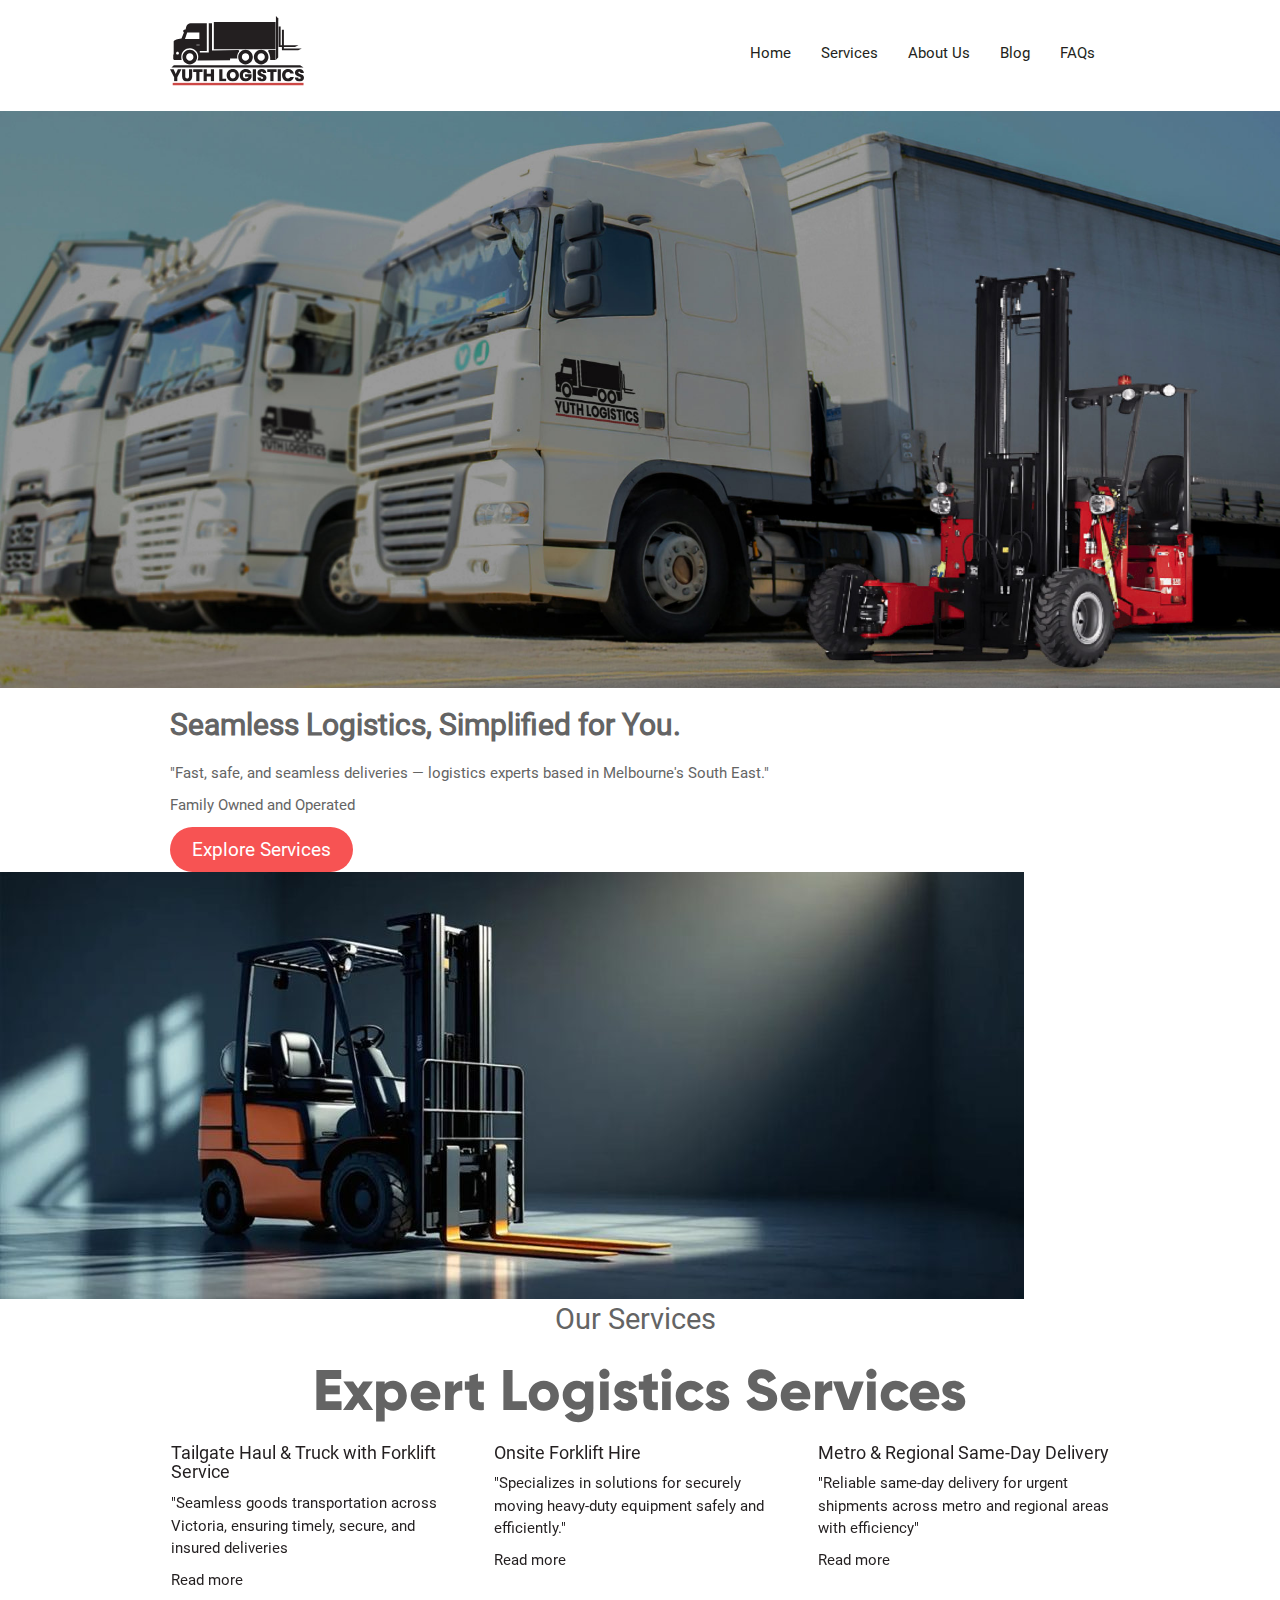
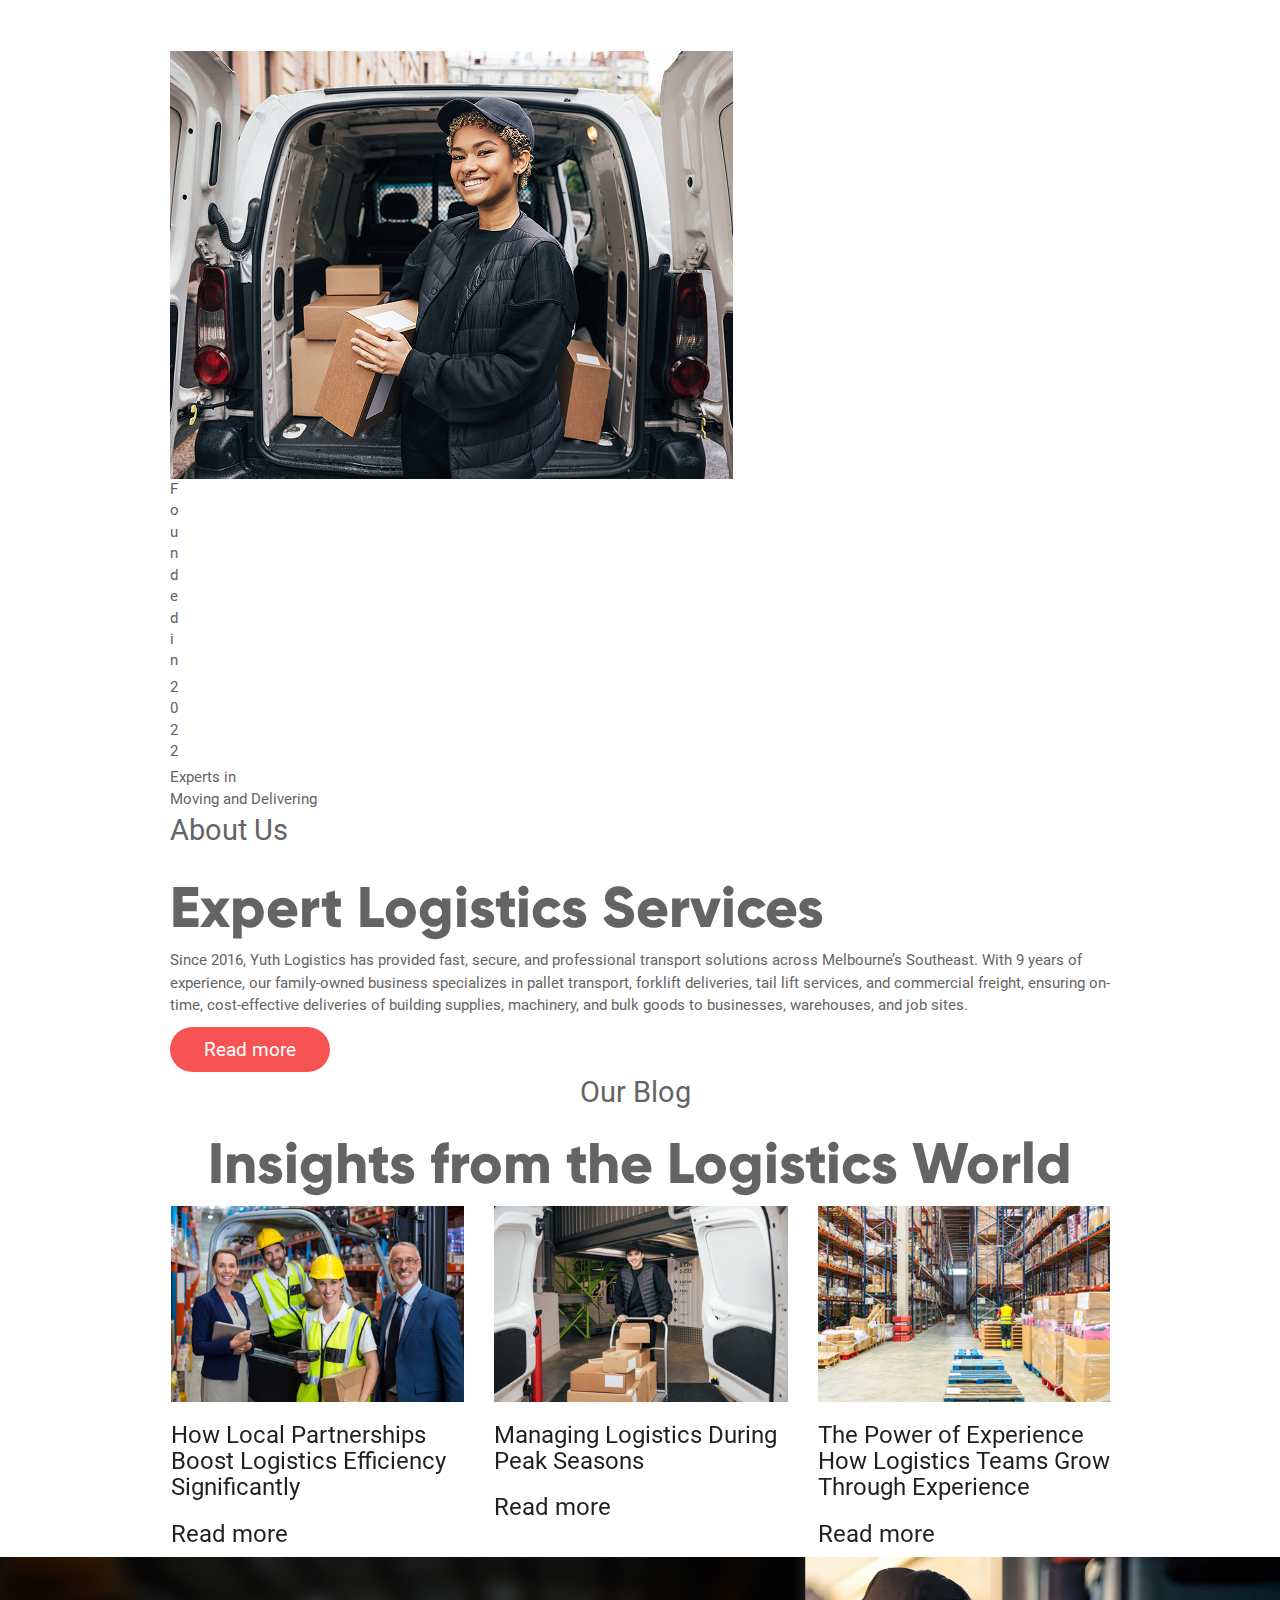
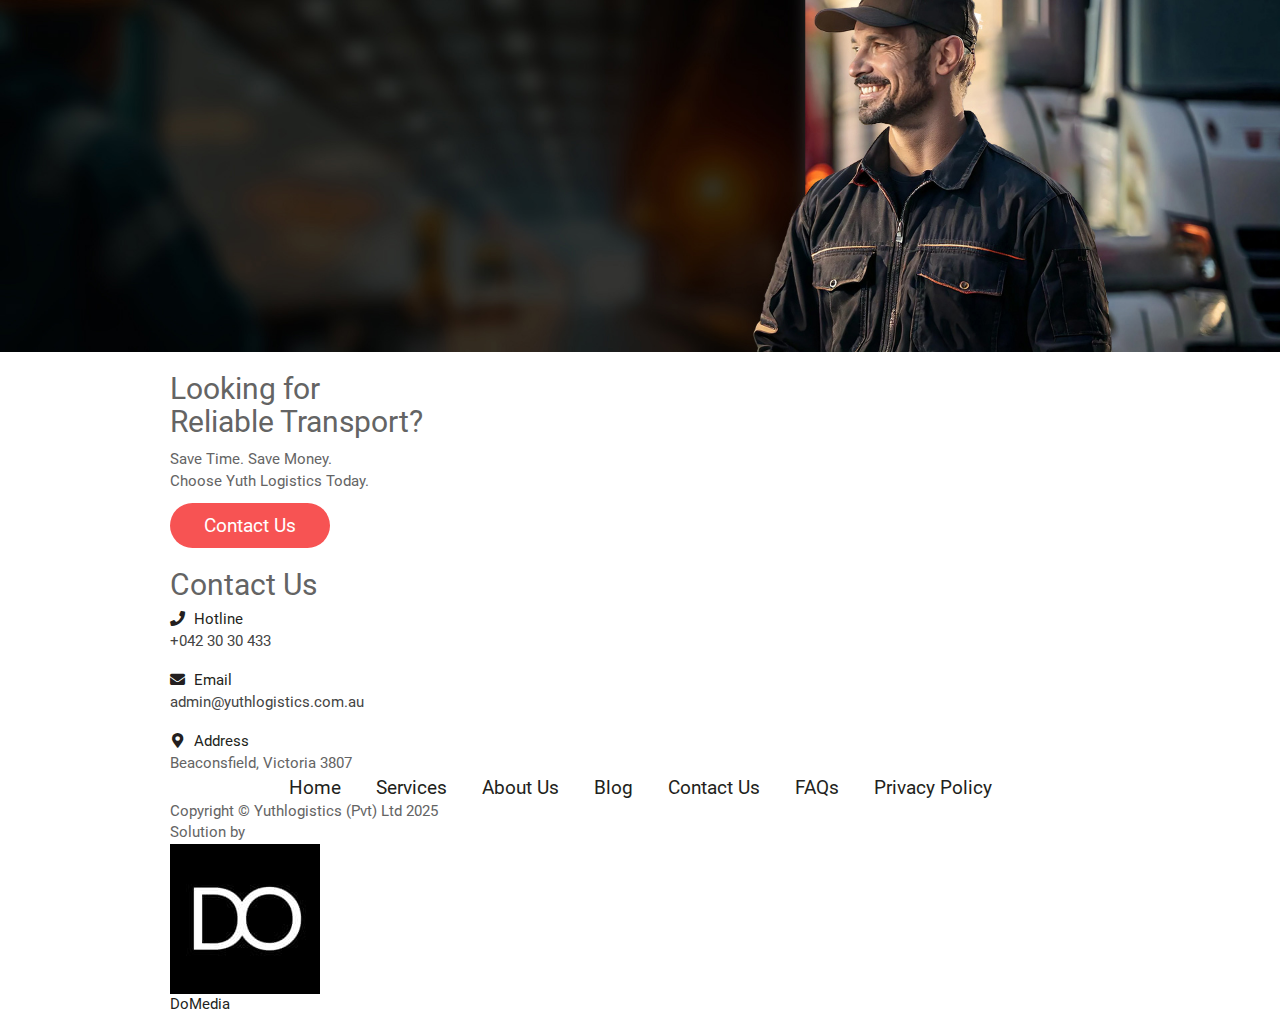
<file: index.html>
<!DOCTYPE html>
<html lang="en-US">
    <head>
        <meta charset="UTF-8">
        <meta name="viewport" content="width=device-width, initial-scale=1.0, maximum-scale=1.0">
        <title>Yuth Logistic - Fast, flexible and dependable logistic solutions tailored to your needs </title>
        <link rel="icon" type="png" href="assets/icon/cropped-favicon-180x180.png" sizes="32x32">

        <!--<link rel="stylesheet" href="lib/aos.css">-->
            
        <link rel="stylesheet" href="lib/owl.carousel.min.css">
        <link rel="stylesheet" href="lib/owl.theme.default.min.css">
        <link rel="stylesheet" href="lib/fontawesome/css/all.min.css">
        <link rel="stylesheet" href="style.css">
    </head>

    <body class="home-default" data-aos-easing="ease" data-aos-duration="400" data-aos-delay="0">
        <div class="body-wrap">

            
            <div class="page-loader" style="display: none;">
                <div class="pgl-spinner"></div>
            </div>

            <nav class="navbar navbar-fixed-top navbar-default" id="site-header">
                <div class="container">
                    <div class="flex-parent util-transition">
                        <div class="navbar-header">
                            <a class="navbar-brand header-logo" href="index.html">
                                <img class="util-transition" src="assets/icon/logo-with-red-line.svg" alt="Yuth Logistics">
                            </a>
                            <div class="nh-1"> 
                                <a href="#" data-sidebar="left-sidebar" class="sidebar-toggler navbar-menu-toggle visible-xs visible-sm">
                                    <span></span>
                                    <span></span>
                                    <span></span>
                                    <span></span>
                                </a>
                            </div>
                        </div>
                        <div class="collapse navbar-collapse" id="main-navbar">
                            <div class= "navbar-contact-bar style-1 util-transition">
                                <div class="cib-1"> <!--fill this later-->  </div>
                            </div>
                            <ul id="menu-header-menu" class="nav navbar-nav navbar-right">
                                <li><a title="Home" href="index.html">Home </a></li>
                                <li><a title="Services" href="sample-page.html">Services </a></li>
                                <li><a title="About Us" href="sample-page.html">About Us</a></li>
                                <li><a title="Blog" href="page/blog-achieve.html">Blog</a></li>
                                <li><a title="FAQs" href="sample-page.html">FAQs</a></li>
                            <ul>
                        </div>
                    </div>
                </div>
            </nav>
<!-- Mobile nav -->
            <div class="mobile-menu visible-xs visible-sm" id="left-sidebar">
                <ul id="menu-mobile-menu" class="nav navbar-nav navbar-right">
                    <li><a title="Home" href="index.html">Home</a></li>
                    <li><a title="Services" href="sample-page.html" data-toggle="dropdown"> Services </a></li>
                    <li><a title="About Us" href="sample-page.html">About Us</a></li>
                    <li><a title="Blog" href="page/blog-achieve.html">Blog</a></li>
                    <li><a title="FAQs" href="sample-page.html">FAQs</a></li>
                    <li><a title="Contact Us" href="sample-page.html">Contact Us</a></li>
                    <li><a title="Privacy Policy" href="sample-page.html">Privacy Policy</a></li>
                </ul>
            </div>
            <div class="mobile-menu-overlay"></div>

<!-- Main Content -->            
            <div class="page-container pg-home util-relative">
                <div class="banner-section">
                    <div class="banner util-relative">
                        <picture>
                            <img src="assets/image/three-trucks-next-to-forklift-2.jpg" alt="3-trucks" class="banner-image util-cover-image">
                        </picture>
                        <div class="banner-container container util-relative util-full-height util-align-center util-flex">
                            <div class="banner-main-text">
                                <div class="banner-secondary-text util-flex util-align-center">
                                    <div class="banner-main-text">
                                        <h1 class="banner-title util-font-gilroy-bold">
                                            <span>Seamless Logistics, Simplified for You.</span>
                                        </h1>
                                        <p class="banner-description">
                                            <span>
                                                "Fast, safe, and seamless deliveries — logistics experts based in Melbourne's South East."
                                            </span>
                                        </p>
                                        <p class="banner-tagline">Family Owned and Operated</p>
                                        <div class="theme-button">
                                            <a title="Explore Services" target="_self" href="page/service.html">Explore Services</a>
                                        </div>
                                    </div>
                                </div>
                            </div>
                        </div>
                    </div>
                </div>

                <div class="main-section services-section util-reset-spacing util-relative util-flex-center">
                    <picture class="hidden-xs1 hidden-sm1">
                        <source srcset="assets/image/forklift-in-warehouse-exposed-1-768x320.jpg" media="(max-width: 991px)">
                        <img class="services-bg-image util-cover-image" src="assets/image/forklift-in-empty-warehouse-1024x427.jpg" alt="forklift">
                    </picture>

                    <div class="container">
                        <div class="services-heading">
                            <div class="vc-theme-title vc-tt-align-center vc-tt-light">
                                <div class="vc-tt-sub-title">
                                    <div class="vc-tt-st-1">Our Services</div>
                                </div>
                                <h2 class="vc-tt-title">Expert Logistics Services</h2>
                            </div>
                        </div>
                        
                        <div class="services-list aos-init aos-animate" data-aos="fade-up">
                            <div class="service-carousel owl-carousel owl-loaded owl-drag">
                                <div class="owl-stage-outer">
                                    <div class="owl-stage">

                                        <div class="owl-item">
                                            <div class="ph-svs-s-s-0">
                                                <a href="services/forklift-service.html" title="Tailgate Haul & Truck with Forklift Service" class="service-card util-relative">
                                                    <div class="service-card-icon util-filter-red util-sprite three-trucks-parallel"></div>
                                                    <div class="service-card-icon-large util-filter-red util-sprite util-absolute three-trucks-parallel"></div>
                                                    <h4 class="service-card-title util-transition bagels-block-title util-font-gilroy-bold">Tailgate Haul & Truck with Forklift Service</h4>
                                                    <p class="service-card-description util-transition">"Seamless goods transportation across Victoria, ensuring timely, secure, and insured deliveries</p>
                                                    <div class="service-card-link">
                                                        <span class="ph-svs-s-s-1-1">Read more</span>
                                                        <span class="service-card-link-icon">
                                                            <i class="far fa-chevron-double-right"></i>
                                                        </span>
                                                    </div>
                                                </a>
                                            </div>
                                        </div>

                                        <div class="owl-item">
                                            <div class="ph-svs-s-s-0">
                                                <a href="services/forklift-hire.html" title="Onsite Forklift Hire" class="service-card util-relative">
                                                    <div class="service-card-icon util-filter-red util-sprite forklift"></div>
                                                    <div class="service-card-icon-large util-filter-red util-sprite util-absolute forklift"></div>
                                                    <h4 class="service-card-title util-transition bagels-block-title util-font-gilroy-bold">Onsite Forklift Hire</h4>
                                                    <p class="service-card-description util-transition">"Specializes in solutions for securely moving heavy-duty equipment safely and efficiently."</p>
                                                    <div class="service-card-link">
                                                        <span class="ph-svs-s-s-1-1">Read more</span>
                                                        <span class="service-card-link-icon">
                                                            <i class="far fa-chevron-double-right"></i>
                                                        </span>
                                                    </div>
                                                </a>
                                            </div>
                                        </div>

                                        <div class="owl-item">
                                            <div class="ph-svs-s-s-0">
                                                <a href="services/delivery.html" title="Metro & Regional Same-Day Delivery" class="service-card util-relative">
                                                    <div class="service-card-icon util-filter-red util-sprite lorry-with-cargo"></div>
                                                    <div class="service-card-icon-large util-filter-red util-sprite util-absolute lorry-with-cargo"></div>
                                                    <h4 class="service-card-title util-transition bagels-block-title util-font-gilroy-bold">Metro & Regional Same-Day Delivery</h4>
                                                    <p class="service-card-description util-transition">"Reliable same-day delivery for urgent shipments across metro and regional areas with efficiency"</p>
                                                    <div class="service-card-link">
                                                        <span class="ph-svs-s-s-1-1">Read more</span>
                                                        <span class="service-card-link-icon">
                                                            <i class="far fa-chevron-double-right"></i>
                                                        </span>
                                                    </div>
                                                </a>
                                            </div>
                                        </div>

                                        <div class="owl-item">
                                            <div class="ph-svs-s-s-0">
                                                <a href="services/transport.html" title="Pallet Transport" class="service-card util-relative">
                                                    <div class="service-card-icon util-filter-red util-sprite forklift-two-boxes"></div>
                                                    <div class="service-card-icon-large util-filter-red util-sprite util-absolute forklift-two-boxes"></div>
                                                    <h4 class="service-card-title util-transition bagels-block-title util-font-gilroy-bold">Pallet Transport</h4>
                                                    <p class="service-card-description util-transition">Secure palletized freight transport with flexible options and timely delivery</p>
                                                    <div class="service-card-link">
                                                        <span class="ph-svs-s-s-1-1">Read more</span>
                                                        <span class="service-card-link-icon">
                                                            <i class="far fa-chevron-double-right"></i>
                                                        </span>
                                                    </div>
                                                </a>
                                            </div>
                                        </div>

                                        <div class="owl-item">
                                            <div class="ph-svs-s-s-0">
                                                <a href="services/a-to-b-transport.html" title="Point A to B Transport" class="service-card util-relative">
                                                    <div class="service-card-icon util-filter-red util-sprite two-location-markers"></div>
                                                    <div class="service-card-icon-large util-filter-red util-sprite util-absolute two-location-markers"></div>
                                                    <h4 class="service-card-title util-transition bagels-block-title util-font-gilroy-bold">Point A to B Transport</h4>
                                                    <p class="service-card-description util-transition">"All-terrain forklifts with skilled operators for precise material handling at job sites, homes, or yards."</p>
                                                    <div class="service-card-link">
                                                        <span class="ph-svs-s-s-1-1">Read more</span>
                                                        <span class="service-card-link-icon">
                                                            <i class="far fa-chevron-double-right"></i>
                                                        </span>
                                                    </div>
                                                </a>
                                            </div>
                                        </div>

                                        

                                        
                                    </div>
                                </div>
                            </div>
                        </div>

                        <div class="service-more-info visible-xs txt-center aos-init aos-animate" data-aos="fade-up"></div>

                    </div>
                </div>

                <div class="container about-section main-section util-reset-spacing ph-white-bg">
                    <div class="about-content-wrapper">
                        <div class="about-title visible-sm visible-xs" data-aos="fade-up">
                            <div class="vc-theme-title vc-tt-align-left vc-tt-dark vc-tt-align-center-sm ">
                                <div class="vc-tt-sub-title">
                                    <div class="vc-tt-st-1">About Us</div>
                                </div>
                                <h2 class="vc-tt-title">Expert Logistics Services</h2>
                            </div>
                        </div>
                        <div class="about-left-columnutil-overlay-hover" data-aos="fade-up" data-aos-delay="0">
                            <div class="about-left">
                                <div class="about-image util-overlay">
                                    <img src="assets/image/mover-holding-parcel-behind-delivery-van.jpg" alt="holding-parcel" class="ph-au-l-i-1 util-cover-image">
                                </div>
                                <div class="about-content util-relative">
                                    <div class="about-accent-strip util-flex util-flex-dir-col-rev  util-justify-center">
                                        <div class="ph-au-l-tb-vs-word util-flex util-flex-dir-col-rev">
                                            <div class="about-accent-strip-item  ">F</div>
                                            <div class="about-accent-strip-item  ">o</div>
                                            <div class="about-accent-strip-item  ">u</div>
                                            <div class="about-accent-strip-item  ">n</div>
                                            <div class="about-accent-strip-item  ">d</div>
                                            <div class="about-accent-strip-item  ">e</div>
                                            <div class="about-accent-strip-item  ">d</div>
                                        </div>
                                        <div class="ph-au-l-tb-vs-word util-flex util-flex-dir-col-rev">
                                            <div class="about-accent-strip-item thin-letter ">i</div>
                                            <div class="about-accent-strip-item  ">n</div>
                                        </div>
                                        <div class="ph-au-l-tb-vs-word util-flex util-flex-dir-col-rev">
                                            <div class="about-accent-strip-item  ">2</div>
                                            <div class="about-accent-strip-item  ">0</div>
                                            <div class="about-accent-strip-item  ">2</div>
                                            <div class="about-accent-strip-item  ">2</div>
                                        </div>
                                    </div>
                                    <div class="about-title-container util-flex util-flex-dir-col util-justify-center">
                                        <div class="ph-au-l-tb-t-line-2 util-font-gilroy-bold">
                                            Experts in<br/>Moving and Delivering
                                        </div>
                                    </div>
                                </div>
                            </div>
                        </div>
                        <div class="ph-au-right">
                            <div class="ph-au-r-1">
                                <div class="about-right-title hidden-xs hidden-sm" data-aos="fade-up" data-aos-delay="50">
                                    <div class="vc-theme-title vc-tt-align-left vc-tt-dark vc-tt-align-center-sm ">
                                        <div class="vc-tt-sub-title">
                                            <div class="vc-tt-st-1">About Us</div>
                                        </div>
                                        <h2 class="vc-tt-title">Expert Logistics Services</h2>
                                    </div>
                                </div>
                                <div class="about-right-description" data-aos="fade-up" data-aos-delay="100">
                                    <p style="font-weight: normal;">Since 2016, Yuth Logistics has provided fast, secure, and professional transport solutions across Melbourne’s Southeast. With 9 years of experience, our family-owned business specializes in pallet transport, forklift deliveries, tail lift services, and commercial freight, ensuring on-time, cost-effective deliveries of building supplies, machinery, and bulk goods to businesses, warehouses, and job sites.</p>
                                </div>
                                <div class="ph-au-r-button">
                                    <div class="vc-theme-button  ">
                                        <a title="Read more" target="_self" href="page/about.html">Read more</a>
                                    </div>
                                </div>
                            </div>
                        </div>
                    </div>
                </div>

                <!--Blog Section-->
                <div class="container main-section blog-section util-reset-spacing ph-white-bg">
                    <div class="blog-section-wrapper">
                        <div class="blog-heading" data-aos="fade-up">
                            <div class="vc-theme-title vc-tt-align-center vc-tt-dark ">
                                <div class="vc-tt-sub-title">
                                    <div class="vc-tt-st-1">Our Blog</div>
                                </div>
                                <h2 class="vc-tt-title">Insights from the Logistics World</h2>
                            </div>
                        </div>
                        <div class="blog-boxes">
                            <div class="blog-carousel owl-carousel dark-owl-dots">
                                <div class="blog-card" data-aos="fade-up" data-aos-delay="0">
                                    <a href="page/blog-1.html" title="How Local Partnerships Boost Logistics Efficiency Significantly" class="blog-card util-overlay-hover util-float-on-hover">
                                        <div class="ph-bl-bb-b-top util-overlay">
                                            <img src="assets/image/picture-blog-1.jpg" alt="blog-single-image" class="ph-bl-bb-b-t-img util-cover-image">
                                        </div>
                                        <div class="ph-bl-bb-b-bottom util-pseudo-absolute bagels-before-cont-blank">
                                            <div class="ph-bl-bb-b-b-1">
                                                <h3 class="ph-bl-bb-b-b-title util-font-gilroy-bold" title="How Local Partnerships Boost Logistics Efficiency Significantly">How Local Partnerships Boost Logistics Efficiency Significantly</h3>
                                                <h3 class="ph-bl-bb-b-b-read-more">
                                                    <span class="ph-bl-bb-b-b-rm-1">Read more</span>
                                                    <span class="ph-bl-bb-b-b-rm-icon">
                                                        <i class="far fa-chevron-double-right"></i>
                                                    </span>
                                                </h3>
                                            </div>
                                        </div>
                                    </a>
                                </div>
                                <div class="blog-card" data-aos="fade-up" data-aos-delay="100">
                                    <a href="page/blog-1.html" title="Managing Logistics During Peak Seasons" class="blog-card util-overlay-hover util-float-on-hover">
                                        <div class="ph-bl-bb-b-top util-overlay">
                                            <img src="assets/image/picture-blog-2.jpg" alt="blog-single-image" class="ph-bl-bb-b-t-img util-cover-image">
                                        </div>
                                        <div class="ph-bl-bb-b-bottom util-pseudo-absolute bagels-before-cont-blank">
                                            <div class="ph-bl-bb-b-b-1">
                                                <h3 class="ph-bl-bb-b-b-title util-font-gilroy-bold" title="Managing Logistics During Peak Seasons">Managing Logistics During Peak Seasons</h3>
                                                <h3 class="ph-bl-bb-b-b-read-more">
                                                    <span class="ph-bl-bb-b-b-rm-1">Read more</span>
                                                    <span class="ph-bl-bb-b-b-rm-icon">
                                                        <i class="far fa-chevron-double-right"></i>
                                                    </span>
                                                </h3>
                                            </div>
                                        </div>
                                    </a>
                                </div>
                                <div class="blog-card" data-aos="fade-up" data-aos-delay="200">
                                    <a href="page/blog-1.html" title="The Power of Experience How Logistics Teams Grow Through Experience" class="blog-card util-overlay-hover util-float-on-hover">
                                        <div class="ph-bl-bb-b-top util-overlay">
                                            <img src="assets/image/picture-blog-3.jpg" alt="blog-single-image" class="ph-bl-bb-b-t-img util-cover-image">
                                        </div>
                                        <div class="ph-bl-bb-b-bottom util-pseudo-absolute bagels-before-cont-blank">
                                            <div class="ph-bl-bb-b-b-1">
                                                <h3 class="ph-bl-bb-b-b-title util-font-gilroy-bold" title="The Power of Experience How Logistics Teams Grow Through Experience">The Power of Experience How Logistics Teams Grow Through Experience</h3>
                                                <h3 class="ph-bl-bb-b-b-read-more">
                                                    <span class="ph-bl-bb-b-b-rm-1">Read more</span>
                                                    <span class="ph-bl-bb-b-b-rm-icon">
                                                        <i class="far fa-chevron-double-right"></i>
                                                    </span>
                                                </h3>
                                            </div>
                                        </div>
                                    </a>
                                </div>
                            </div>
                        </div>
                    </div>
                </div>








            </div>

<!-- Footer --> 
            <!--CTA 100%-Completed-->
            <div class="footer-cta util-reset-spacing ">
                <picture>
                    <source srcset="assets/image/backdrop-of-truck.jpg" media="(max-width: 991px)">
                    <source srcset="assets/image/landscape-truck-driver.jpg">
                    <img src="assets/image/landscape-truck-driver.jpg" alt="Truck Driver" class="cta-banner cta-banner-img util-cover-image">
                </picture>
                <div class="container cta-content">
                    <div class="cta-2">
                        <div class="cta-heading">
                            <h2 class="cta-h-1">Looking for
                                <br>Reliable Transport?
                            </h2>
                        </div>
                        <div class="cta-descr">
                            <p class="cta-d-1">Save Time. Save Money.
                                <br>Choose Yuth Logistics Today.
                            </p>
                        </div>
                        <div class="cta-button">
                            <div class="vc-theme-button">
                                <a title="Contact Us" target="_self" href="#bagels-contact-popup" data-fancybox="">Contact Us</a>
                            </div>
                        </div>
                    </div>
                </div>
            </div>
            <!--Footer Widget 80%-Completed-->
            <div id="footer-widgets" class=" util-reset-spacing">
                <div class="container">
                    
                    <div class="footer-widget-box fwb-brands util-reset-spacing">
                        <div class="fwb-ci-1"></div>
                    </div>
                    <!--100% completed-->
                    <div class="footer-widget-box footer-contact-info util-reset-spacing">
                        <div class="fwb-ci-1"> <!--Mobile Responcive-->
                            <h2 class="fwb-ci-title">Contact Us</h2>
                            <div class="navbar-contact-bar style-3">
                                <div class="cib-1 cib-has-whatsapp">
                                    <div class="contact-group cg-two-nums">
                                        <h4 class="cg-heading">
                                            <span class="cg-h-icon">
                                                <i class="fas fa-phone"></i>
                                            </span>
                                            <span class="cg-h-text">Hotline</span>
                                        </h4>
                                        <p class="cg-text ">
                                            <a class="cg-t-link cg-t-l-phone" href="tel:+042 30 30 433">+042 30 30 433</a>
                                        </p>
                                    </div>
                                    <div class="contact-group">
                                        <h4 class="cg-heading">
                                            <span class="cg-h-icon">
                                                <i class="fas fa-envelope"></i>
                                            </span>
                                            <span class="cg-h-text">Email</span>
                                        </h4>
                                        <p class="cg-text">
                                            <a href="mailto:admin@yuthlogistics.com.au">admin@yuthlogistics.com.au</a>
                                        </p>
                                    </div>
                                    <div class="contact-group cg-address">
                                        <h4 class="cg-heading">
                                            <span class="cg-h-icon">
                                                <i class="fas fa-map-marker-alt"></i>
                                            </span>
                                            <span class="cg-h-text">Address</span>
                                        </h4>
                                        <p class="cg-text">Beaconsfield, Victoria 3807</p>
                                    </div>
                                </div>
                            </div>
                        </div>
                    </div>

 
                    <!--90% Complete-->
                    <div class="footer-widget-box footer-menu">
                        <div id="footer-menu"> <!--100%-css-ok  Mobile rsponcive ok--> 
                            <ul id="menu-footer-menu" class="nav widget-nav-list">
                                <li><a title="Home" href="index.html">Home</a></li>
                                <li><a title="Services" href="sample-page.html">Services</a></li>
                                <li><a title="About Us" href="sample-page.html">About Us</a></li>
                                <li><a title="Blog" href="page/blog-achieve.html">Blog</a></li>
                                <li><a title="Contact Us" href="sample-page.html">Contact Us</a></li>
                                <li><a title="FAQs" href="sample-page.html">FAQs</a></li>
                                <li><a title="Privacy Policy" href="sample-page.html">Privacy Policy</a></li>
                            </ul>
                        </div>

                    </div>

                </div>
            </div>

            <!--Footer Bottom 100%-Completed-->
            <div id="footer-copyright">
                <div class="container">
                    <div class="fb-1">
                        <div class="copyright-note">
                            Copyright © Yuthlogistics (Pvt) Ltd 2025
                        </div>
                        <div class="fb-site-creater">
                            <div class="fb-sc-text">Solution by</div>
                            <a href="https://domedia.lk" target="_blank" title="Domedia.lk" class="fb-sc-link">
                                <div class="fb-sc-l-img">
                                    <img src="assets/image/domedia-logo-fav.jpg" alt="Domedia logo">
                                </div>
                                <div class="fb-sc-l-name">DoMedia</div>
                            </a>
                        </div>
                    </div>
                </div>
            </div>
        

            

            
        </div><!--body-wrap-end-->

        <script src="lib/jquery.min.js"></script>
        <script src="lib/owl.carousel.min.js"></script>
        <script src="lib/aos.js"></script>
        <script src="script.js"></script>
        
    </body>
</html>
</file>
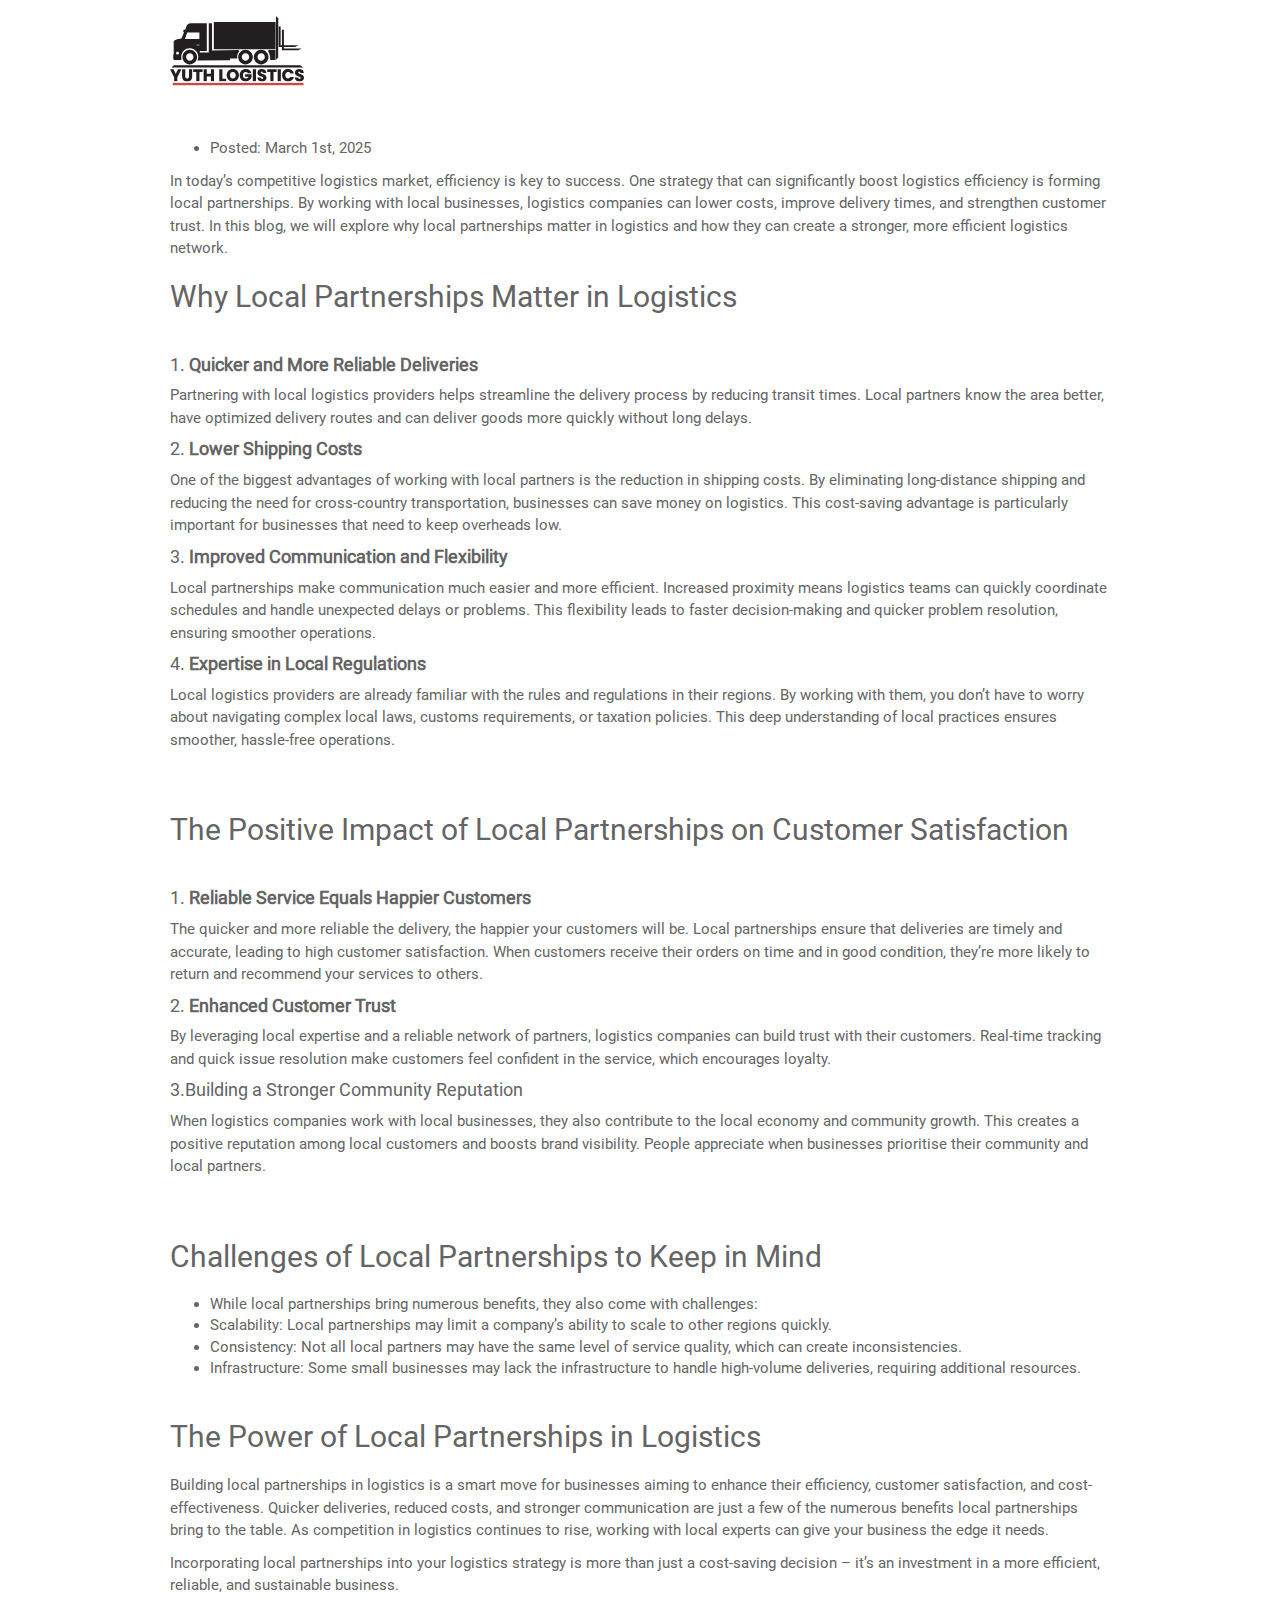
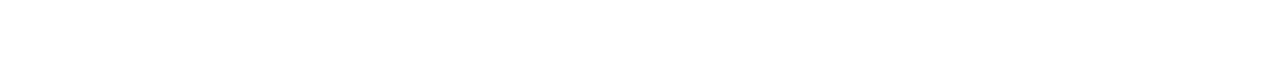
<file: page/blog-1.html>
<!DOCTYPE html>
<html lang="en-US">
    <head>
        <meta charset="UTF-8">
        <meta name="viewport" content="width=device-width, initial-scale=1.0, maximum-scale=1.0">
        <title>Yuth Logistic - Blog-1</title>
        <link rel="icon" type="png" href="../assets/icon/cropped-favicon-180x180.png" sizes="32x32">
        <!--<link rel="stylesheet" href="lib/aos.css">-->
        <link rel="stylesheet" href="../lib/owl.carousel.min.css">
        <link rel="stylesheet" href="../lib/owl.theme.default.min.css">
        <link rel="stylesheet" href="../lib/fontawesome/css/all.min.css">
        <link rel="stylesheet" href="../style.css">
    </head>
    <body class="wp-singular post-template-default single single-post postid-619 single-format-standard wp-theme-YuthLogistics">
        <div class="body-wrap">
            <div class="page-loader" style="display: none;">
                <div class="pgl-spinner"></div>
            </div>
            <nav class="navbar navbar-fixed-top navbar-default" id="site-header">
                <div class="container">
                    <div class="flex-parent bagels-trans-p-2">
                        <div class="navbar-header">
                            <a class="navbar-brand header-logo" href="../index.html">
                                <img class="bagels-trans-p-2" src="../assets/icon/logo-with-red-line.svg" alt="Yuth Logistics">
                            </a>
                        </div>
                    </div>
                </div>
            </nav>
            <div class="page-header-banner bagels-overlay phb-sin-blog-post">
                <div class="phb-bg"></div>
                <div class="container phb-container bagels-pos-relative">
                    <div class="phb-content">
                        <h1 class="phb-heading bagels-ff-gilroy-bold-alt">How Local Partnerships Boost Logistics Efficiency Significantly</h1>
                    </div>
                </div>
            </div>
            <div class="container blog-wrapper page-container">
                <div class="row">
                    <div class="col-lg-9 col-md-9 col-sm-12 col-xs-12">
                        <div class="single-post">
                            <article class="clearfix">
                                <div class="post-meta">
                                    <ul class="list-inline">
                                        <li>
                                            Posted: <span>March 1st, 2025</span>
                                        </li>
                                    </ul>
                                </div>
                                <div class="post-content">
                                    <p>
                                        In today’s competitive logistics market, efficiency is key to success. One strategy that can significantly boost logistics efficiency is forming local partnerships. By working with local businesses, logistics companies can lower costs, improve delivery times, and strengthen customer trust. In this blog, we will explore why local partnerships matter in logistics and how they can create a stronger, more efficient logistics network.<br>
                                    </p>
                                    <h2 class="wp-block-heading">Why Local Partnerships Matter in Logistics</h2>
                                    <div style="height:22px" aria-hidden="true" class="wp-block-spacer"></div>
                                    <h4 class="wp-block-heading">
                                        1. <strong>Quicker and More Reliable Deliveries</strong>
                                    </h4>
                                    <p>Partnering with local logistics providers helps streamline the delivery process by reducing transit times. Local partners know the area better, have optimized delivery routes and can deliver goods more quickly without long delays.</p>
                                    <h4 class="wp-block-heading">
                                        2. <strong>Lower Shipping Costs</strong>
                                    </h4>
                                    <p>One of the biggest advantages of working with local partners is the reduction in shipping costs. By eliminating long-distance shipping and reducing the need for cross-country transportation, businesses can save money on logistics. This cost-saving advantage is particularly important for businesses that need to keep overheads low.</p>
                                    <h4 class="wp-block-heading">
                                        3. <strong>Improved Communication and Flexibility</strong>
                                    </h4>
                                    <p>Local partnerships make communication much easier and more efficient. Increased proximity means logistics teams can quickly coordinate schedules and handle unexpected delays or problems. This flexibility leads to faster decision-making and quicker problem resolution, ensuring smoother operations.</p>
                                    <h4 class="wp-block-heading">
                                        4. <strong>Expertise in Local Regulations</strong>
                                    </h4>
                                    <p>Local logistics providers are already familiar with the rules and regulations in their regions. By working with them, you don’t have to worry about navigating complex local laws, customs requirements, or taxation policies. This deep understanding of local practices ensures smoother, hassle-free operations.</p>
                                    <div style="height:32px" aria-hidden="true" class="wp-block-spacer"></div>
                                    <h2 class="wp-block-heading">The Positive Impact of Local Partnerships on Customer Satisfaction</h2>
                                    <div style="height:22px" aria-hidden="true" class="wp-block-spacer"></div>
                                    <h4 class="wp-block-heading">
                                        1. <strong>Reliable Service Equals Happier Customers</strong>
                                    </h4>
                                    <p>The quicker and more reliable the delivery, the happier your customers will be. Local partnerships ensure that deliveries are timely and accurate, leading to high customer satisfaction. When customers receive their orders on time and in good condition, they’re more likely to return and recommend your services to others.</p>
                                    <h4 class="wp-block-heading">
                                        2. <strong>Enhanced Customer Trust</strong>
                                    </h4>
                                    <p>By leveraging local expertise and a reliable network of partners, logistics companies can build trust with their customers. Real-time tracking and quick issue resolution make customers feel confident in the service, which encourages loyalty.</p>
                                    <h4 class="wp-block-heading">3.Building a Stronger Community Reputation</h4>
                                    <p>When logistics companies work with local businesses, they also contribute to the local economy and community growth. This creates a positive reputation among local customers and boosts brand visibility. People appreciate when businesses prioritise their community and local partners.</p>
                                    <div style="height:32px" aria-hidden="true" class="wp-block-spacer"></div>
                                    <h2 class="wp-block-heading">Challenges of Local Partnerships to Keep in Mind</h2>
                                    <div style="height:11px" aria-hidden="true" class="wp-block-spacer"></div>
                                    <ul class="wp-block-list">
                                        <li>While local partnerships bring numerous benefits, they also come with challenges:</li>
                                        <li>Scalability: Local partnerships may limit a company’s ability to scale to other regions quickly.</li>
                                        <li>Consistency: Not all local partners may have the same level of service quality, which can create inconsistencies.</li>
                                        <li>Infrastructure: Some small businesses may lack the infrastructure to handle high-volume deliveries, requiring additional resources.</li>
                                    </ul>
                                    <div style="height:11px" aria-hidden="true" class="wp-block-spacer"></div>
                                    <h2 class="wp-block-heading">The Power of Local Partnerships in Logistics</h2>
                                    <div style="height:11px" aria-hidden="true" class="wp-block-spacer"></div>
                                    <p>Building local partnerships in logistics is a smart move for businesses aiming to enhance their efficiency, customer satisfaction, and cost-effectiveness. Quicker deliveries, reduced costs, and stronger communication are just a few of the numerous benefits local partnerships bring to the table. As competition in logistics continues to rise, working with local experts can give your business the edge it needs.</p>
                                    <p>Incorporating local partnerships into your logistics strategy is more than just a cost-saving decision – it’s an investment in a more efficient, reliable, and sustainable business.</p>
                                    <p></p>
                                </div>
                                <div class="clearfix"></div>
                            </article>
                        </div>
                    </div>
                </div>
            </div>
        </div>
    </body>
</html>
</file>
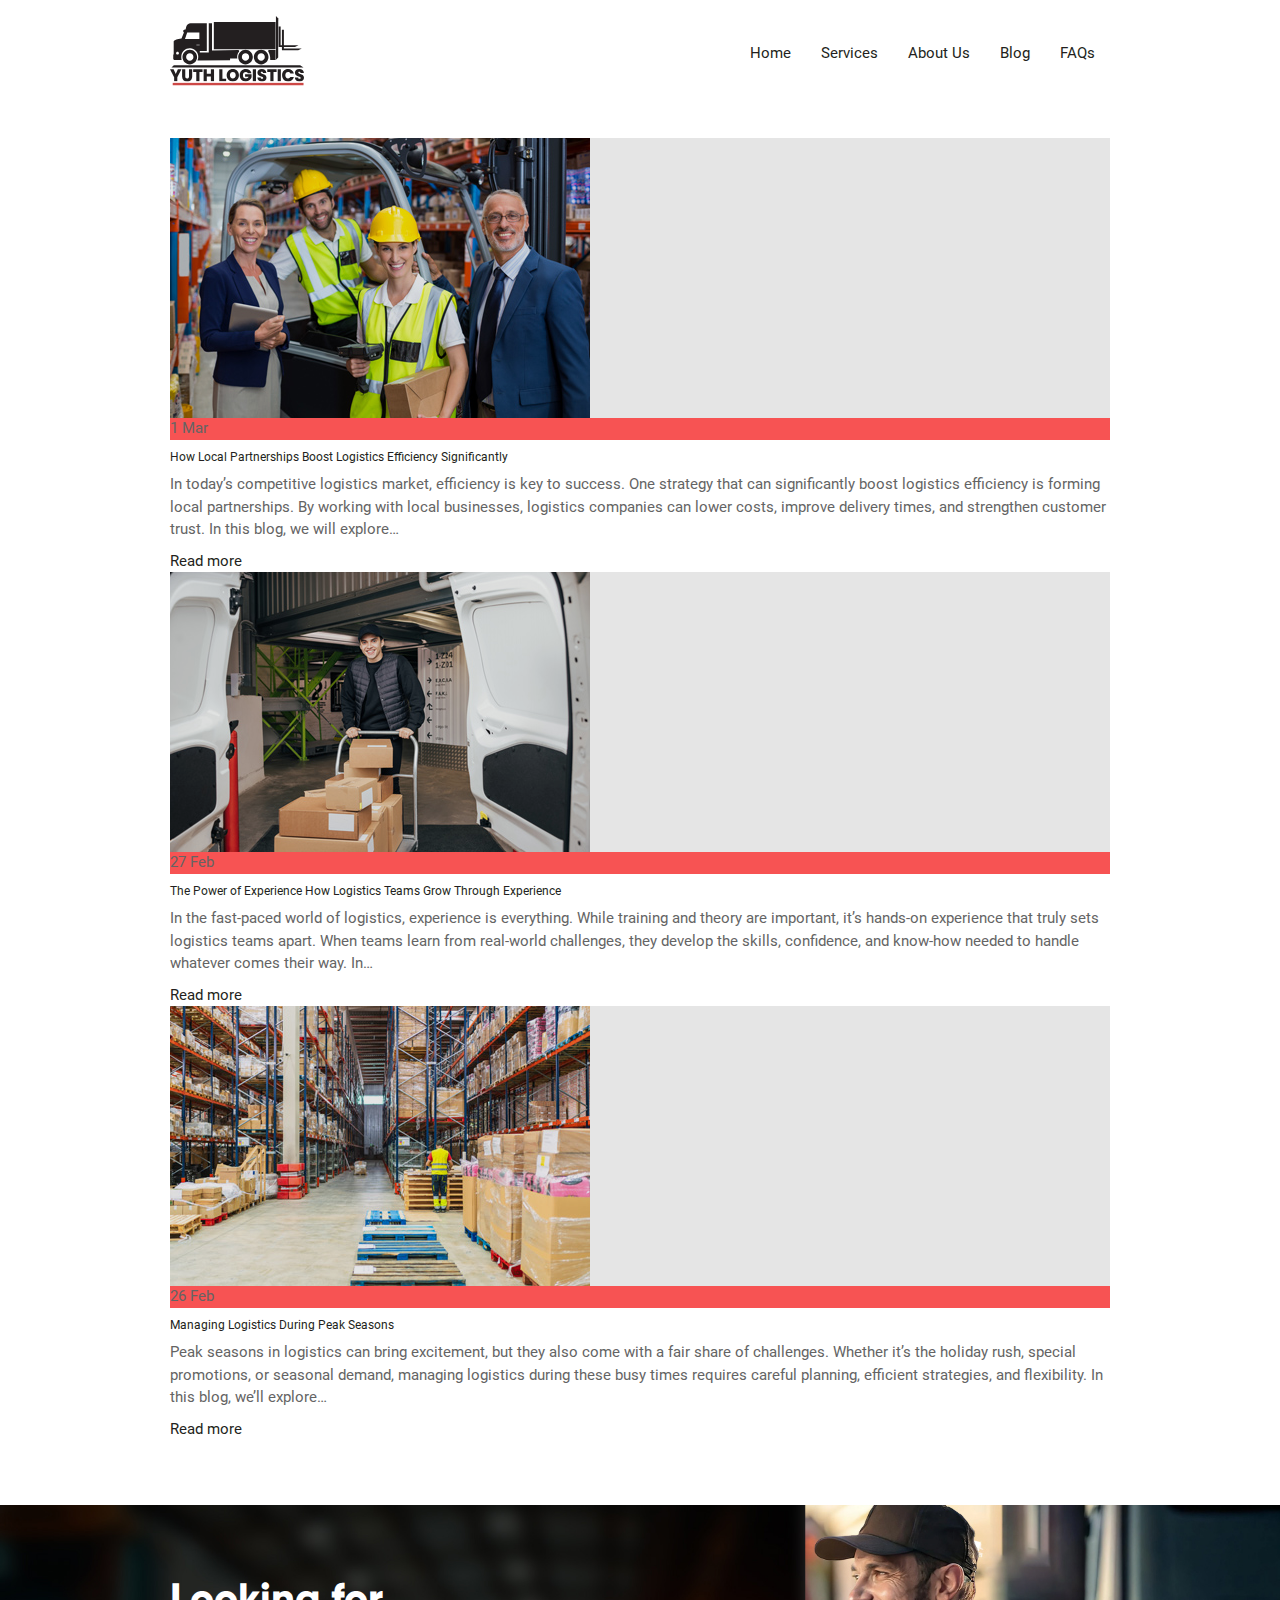
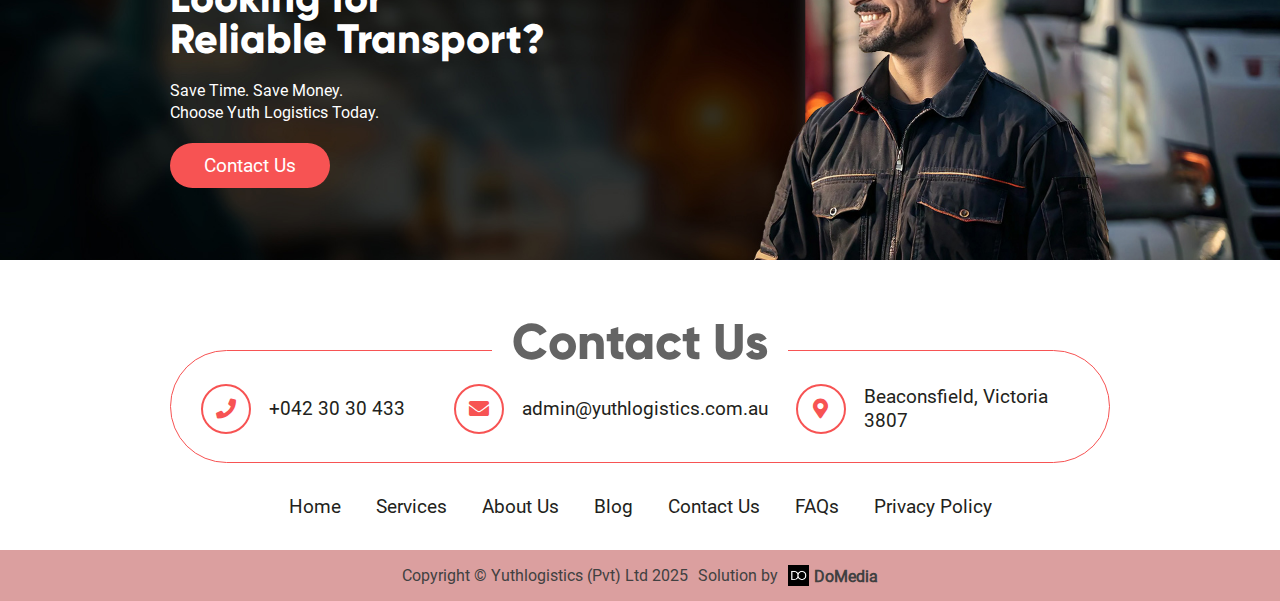
<file: page/blog-achieve.html>
<!DOCTYPE html>
<html lang="en-US">
    <head>
        <meta charset="UTF-8">
        <meta name="viewport" content="width=device-width, initial-scale=1.0, maximum-scale=1.0">
        <title>Yuth Logistic - Fast, flexible and dependable logistic solutions tailored to your needs </title>
        <link rel="icon" type="png" href="../assets/icon/cropped-favicon-180x180.png" sizes="32x32">

        <!--<link rel="stylesheet" href="lib/aos.css">-->
            
        <link rel="stylesheet" href="../lib/owl.carousel.min.css">
        <link rel="stylesheet" href="../lib/owl.theme.default.min.css">
        <link rel="stylesheet" href="../lib/fontawesome/css/all.min.css">
        <link rel="stylesheet" href="../style.css">
    </head>

    <body class="home-default" data-aos-easing="ease" data-aos-duration="400" data-aos-delay="0">
        <div class="body-wrap">

            
            <div class="page-loader" style="display: none;">
                <div class="pgl-spinner"></div>
            </div>

            <nav class="navbar navbar-fixed-top navbar-default" id="site-header">
                <div class="container">
                    <div class="flex-parent bagels-trans-p-2">
                        <div class="navbar-header">
                            <a class="navbar-brand header-logo" href="../index.html">
                                <img class="bagels-trans-p-2" src="../assets/icon/logo-with-red-line.svg" alt="Yuth Logistics">
                            </a>
                            <div class="nh-1"> 
                                <a href="#" data-sidebar="left-sidebar" class="sidebar-toggler header-ham-icon visible-xs visible-sm">
                                    <span></span>
                                    <span></span>
                                    <span></span>
                                    <span></span>
                                </a>
                            </div>
                        </div>
                        <div class="collapse navbar-collapse" id="main-navbar">
                            <div class= "contact-info-bar style-1 bagels-trans-p-2">
                                <div class="cib-1"> <!--fill this later-->  </div>
                            </div>
                            <ul id="menu-header-menu" class="nav navbar-nav navbar-right">
                                <li><a title="Home" href="../index.html">Home </a></li>
                                <li><a title="Services" href="../sample-page.html">Services </a></li>
                                <li><a title="About Us" href="../sample-page.html">About Us</a></li>
                                <li><a title="Blog" href="../page/blog-achieve.html">Blog</a></li>
                                <li><a title="FAQs" href="../sample-page.html">FAQs</a></li>
                            <ul>
                        </div>
                    </div>
                </div>
            </nav>

            <!-- Mobile nav -->
            <div class="sidebar-nav visible-xs visible-sm" id="left-sidebar">
                <ul id="menu-mobile-menu" class="nav navbar-nav navbar-right">
                    <li><a title="Home" href="../index.html">Home</a></li>
                    <li><a title="Services" href="../sample-page.html" data-toggle="dropdown"> Services </a></li>
                    <li><a title="About Us" href="../sample-page.html">About Us</a></li>
                    <li><a title="Blog" href="blog-achieve.html">Blog</a></li>
                    <li><a title="FAQs" href="../sample-page.html">FAQs</a></li>
                    <li><a title="Contact Us" href="../sample-page.html">Contact Us</a></li>
                    <li><a title="Privacy Policy" href="../sample-page.html">Privacy Policy</a></li>
                </ul>
            </div>
            <div class="sidebar-overlay"></div>


            <div class="page-header-banner bagels-overlay">
                <div class="phb-bg"></div>
                <div class="container phb-container bagels-pos-relative">
                    <div class="phb-content">
                        <h1 class="phb-heading bagels-ff-gilroy-bold-alt">Blog</h1>
                    </div>
                </div>
            </div>

            <!----------------------------------------------------------------------------------------------->

            <div class="container blog-wrapper page-container">
                <div class="row bagels-justify-center bagels-flex">
                    <div class="col-md-10 col-sm-12 col-xs-12">
                        <div class="blog-posts">
                            <div class="col-xs-12 col-sm-12 col-md-12 col-lg-12 pre-post-wrapper">
                                <article class="post-wrapper clearfix">
                                    <div class="col-md-4 col-sm-4 col-xs-12 p-0">
                                        <div class="post-header">
                                            <div class="post-thumb bagels-overlay">
                                                <a href="../page/blog-1.html">
                                                    <img src="../assets/image/picture-blog-1.jpg" alt="" class="image-responsive">
                                                </a>
                                            </div>
                                            <div class="post-date hidden">
                                                1 <span>Mar</span>
                                            </div>
                                        </div>
                                    </div>
                                    <div class="col-md-8 col-sm-8 col-xs-12 p-0">
                                        <div class="post-content">
                                            <h5 class="post-title">
                                                <a href="../page/blog-1.html">How Local Partnerships Boost Logistics Efficiency Significantly</a>
                                            </h5>
                                            <p>In today’s competitive logistics market, efficiency is key to success. One strategy that can significantly boost logistics efficiency is forming local partnerships. By working with local businesses, logistics companies can lower costs, improve delivery times, and strengthen customer trust. In this blog, we will explore…</p>
                                            <a href="../page/blog-1.html" class="post-link">Read more <i class="far fa-angle-double-right bagels-pos-relative"></i></a>
                                            <div class="clearfix"></div>
                                        </div>
                                    </div>
                                </article>
                            </div>
                        </div>
                        <div class="blog-posts">
                            <div class="col-xs-12 col-sm-12 col-md-12 col-lg-12 pre-post-wrapper">
                                <article class="post-wrapper clearfix">
                                    <div class="col-md-4 col-sm-4 col-xs-12 p-0">
                                        <div class="post-header">
                                            <div class="post-thumb bagels-overlay">
                                                <a href="../page/blog-1.html">
                                                    <img src="../assets/image/picture-blog-2.jpg" alt="" class="image-responsive">
                                                </a>
                                            </div>
                                            <div class="post-date hidden">
                                                27 <span>Feb</span>
                                            </div>
                                        </div>
                                    </div>
                                    <div class="col-md-8 col-sm-8 col-xs-12 p-0">
                                        <div class="post-content">
                                            <h5 class="post-title">
                                                <a href="../page/blog-1.html">The Power of Experience How Logistics Teams Grow Through Experience</a>
                                            </h5>
                                            <p>In the fast-paced world of logistics, experience is everything. While training and theory are important, it’s hands-on experience that truly sets logistics teams apart. When teams learn from real-world challenges, they develop the skills, confidence, and know-how needed to handle whatever comes their way. In…</p>
                                            <a href="../page/blog-1.html" class="post-link">Read more <i class="far fa-angle-double-right bagels-pos-relative"></i></a>
                                            <div class="clearfix"></div>
                                        </div>
                                    </div>
                                </article>
                            </div>
                        </div>
                        <div class="blog-posts">
                            <div class="col-xs-12 col-sm-12 col-md-12 col-lg-12 pre-post-wrapper">
                                <article class="post-wrapper clearfix">
                                    <div class="col-md-4 col-sm-4 col-xs-12 p-0">
                                        <div class="post-header">
                                            <div class="post-thumb bagels-overlay">
                                                <a href="../page/blog-1.html">
                                                    <img src="../assets/image/picture-blog-3.jpg" alt="" class="image-responsive">
                                                </a>
                                            </div>
                                            <div class="post-date hidden">
                                                26 <span>Feb</span>
                                            </div>
                                        </div>
                                    </div>
                                    <div class="col-md-8 col-sm-8 col-xs-12 p-0">
                                        <div class="post-content">
                                            <h5 class="post-title">
                                                <a href="../page/blog-1.html">Managing Logistics During Peak Seasons</a>
                                            </h5>
                                            <p>Peak seasons in logistics can bring excitement, but they also come with a fair share of challenges. Whether it’s the holiday rush, special promotions, or seasonal demand, managing logistics during these busy times requires careful planning, efficient strategies, and flexibility. In this blog, we’ll explore…</p>
                                            <a href="../page/blog-1.html" class="post-link">Read more <i class="far fa-angle-double-right bagels-pos-relative"></i></a>
                                            <div class="clearfix"></div>
                                        </div>
                                    </div>
                                </article>
                            </div>
                        </div>
                        <div class="pagination-wrapper"></div>
                    </div>
                </div>
            </div>

            <!-- Footer --> 
            <!--CTA 100%-Completed-->
            <div class="footer-cta-banner h-p-ul-m-0 ">
                <picture>
                    <source srcset="../assets/image/backdrop-of-truck.jpg" media="(max-width: 991px)">
                    <source srcset="../assets/image/landscape-truck-driver.jpg">
                    <img src="../assets/image/landscape-truck-driver.jpg" alt="Truck Driver" class="cta-banner cta-banner-img bagels-cover-img">
                </picture>
                <div class="container cta-1">
                    <div class="cta-2">
                        <div class="cta-heading">
                            <h2 class="cta-h-1">Looking for
                                <br>Reliable Transport?
                            </h2>
                        </div>
                        <div class="cta-descr">
                            <p class="cta-d-1">Save Time. Save Money.
                                <br>Choose Yuth Logistics Today.
                            </p>
                        </div>
                        <div class="cta-button">
                            <div class="vc-theme-button">
                                <a title="Contact Us" target="_self" href="#bagels-contact-popup" data-fancybox="">Contact Us</a>
                            </div>
                        </div>
                    </div>
                </div>
            </div>
            <!--Footer Widget 80%-Completed-->
            <div id="footer-widget-area" class=" h-p-ul-m-0">
                <div class="container">
                    
                    <div class="footer-widget-box fwb-brands h-p-ul-m-0">
                        <div class="fwb-ci-1"></div>
                    </div>
                    <!--100% completed-->
                    <div class="footer-widget-box fwb-contact-info h-p-ul-m-0">
                        <div class="fwb-ci-1"> <!--Mobile Responcive-->
                            <h2 class="fwb-ci-title">Contact Us</h2>
                            <div class="contact-info-bar style-3">
                                <div class="cib-1 cib-has-whatsapp">
                                    <div class="contact-group cg-two-nums">
                                        <h4 class="cg-heading">
                                            <span class="cg-h-icon">
                                                <i class="fas fa-phone"></i>
                                            </span>
                                            <span class="cg-h-text">Hotline</span>
                                        </h4>
                                        <p class="cg-text ">
                                            <a class="cg-t-link cg-t-l-phone" href="tel:+042 30 30 433">+042 30 30 433</a>
                                        </p>
                                    </div>
                                    <div class="contact-group">
                                        <h4 class="cg-heading">
                                            <span class="cg-h-icon">
                                                <i class="fas fa-envelope"></i>
                                            </span>
                                            <span class="cg-h-text">Email</span>
                                        </h4>
                                        <p class="cg-text">
                                            <a href="mailto:admin@yuthlogistics.com.au">admin@yuthlogistics.com.au</a>
                                        </p>
                                    </div>
                                    <div class="contact-group cg-address">
                                        <h4 class="cg-heading">
                                            <span class="cg-h-icon">
                                                <i class="fas fa-map-marker-alt"></i>
                                            </span>
                                            <span class="cg-h-text">Address</span>
                                        </h4>
                                        <p class="cg-text">Beaconsfield, Victoria 3807</p>
                                    </div>
                                </div>
                            </div>
                        </div>
                    </div>

 
                    <!--90% Complete-->
                    <div class="footer-widget-box fwb-menu">
                        <div id="footer-menu"> <!--100%-css-ok  Mobile rsponcive ok--> 
                            <ul id="menu-footer-menu" class="nav widget-nav-list">
                                <li><a title="Home" href="../index.html">Home</a></li>
                                <li><a title="Services" href="../sample-page.html">Services</a></li>
                                <li><a title="About Us" href="../sample-page.html">About Us</a></li>
                                <li><a title="Blog" href="../page/blog-achieve.html">Blog</a></li>
                                <li><a title="Contact Us" href="../sample-page.html">Contact Us</a></li>
                                <li><a title="FAQs" href="../sample-page.html">FAQs</a></li>
                                <li><a title="Privacy Policy" href="../sample-page.html">Privacy Policy</a></li>
                            </ul>
                        </div>

                    </div>

                </div>
            </div>

            <!--Footer Bottom 100%-Completed-->
            <div id="footer-bottom">
                <div class="container">
                    <div class="fb-1">
                        <div class="copyright-note">
                            Copyright © Yuthlogistics (Pvt) Ltd 2025
                        </div>
                        <div class="fb-site-creater">
                            <div class="fb-sc-text">Solution by</div>
                            <a href="https://domedia.lk" target="_blank" title="Domedia.lk" class="fb-sc-link">
                                <div class="fb-sc-l-img">
                                    <img src="../assets/image/domedia-logo-fav.jpg" alt="Domedia logo">
                                </div>
                                <div class="fb-sc-l-name">DoMedia</div>
                            </a>
                        </div>
                    </div>
                </div>
            </div>

        </div><!--body-wrap-end-->

        <script src="../lib/jquery.min.js"></script>
        <script src="../lib/owl.carousel.min.js"></script>
        <script src="../lib/aos.js"></script>
        <script src="../script.js"></script>
        
    </body>
</html>
</file>
<file: style.css>
@font-face {
    font-family: gilroy;
    src: url(assets/font/Gilroy-ExtraBold.otf) format(opentype);
    font-weight: 800;
    font-style: normal;
}

@font-face {
    font-family: 'Heebo';
    src: url(assets/font/heebocyrillic.ttf) format('truetype');
    font-weight: 400;
    font-style: normal;
}

*{
    -webkit-box-sizing: border-box;
    -moz-box-sizing: border-box;
    box-sizing: border-box;
}

#site-header>.container {
    height: 100%;
}
#site-header>.container>.flex-parent {
    height: 100%;
    align-items: center;
    justify-content: space-between;
}

#site-header{
    -webkit-transition: all .2s ease-in-out;
    -moz-transition: all .2s ease-in-out;
    transition: all .2s ease-in-out;
}

.btn-group-vertical>.btn-group:after, .btn-group-vertical>.btn-group:before, .btn-toolbar:after, .btn-toolbar:before, .clearfix:after, .clearfix:before, .container-fluid:after, .container-fluid:before, .container:after, .container:before, .dl-horizontal dd:after, .dl-horizontal dd:before, .form-horizontal .form-group:after, .form-horizontal .form-group:before, .modal-footer:after, .modal-footer:before, .modal-header:after, .modal-header:before, .nav:after, .nav:before, .navbar-collapse:after, .navbar-collapse:before, .navbar-header:after, .navbar-header:before, .navbar:after, .navbar:before, .pager:after, .pager:before, .panel-body:after, .panel-body:before, .row:after, .row:before {
    display: table;
    content: " ";
}
.btn-group-vertical>.btn-group:after, .btn-toolbar:after, .clearfix:after, .container-fluid:after, .container:after, .dl-horizontal dd:after, .form-horizontal .form-group:after, .modal-footer:after, .modal-header:after, .nav:after, .navbar-collapse:after, .navbar-header:after, .navbar:after, .pager:after, .panel-body:after, .row:after {
    clear: both;
}

:after, :before {
    -webkit-box-sizing: border-box;
    -moz-box-sizing: border-box;
    box-sizing: border-box;
}
.fa-envelope:before {
    content: "\f0e0";
}
.fa-phone:before {
    content: "\f095";
}
.fa-location-dot:before, .fa-map-marker-alt:before {
    content: "\f3c5";
}

html {
    font-family: 'Heebo', sans-serif;
    -ms-text-size-adjust: 100%;
    -webkit-text-size-adjust: 100%;
    
}
html {
    font-size: 10px;
    -webkit-tap-highlight-color: rgba(0, 0, 0, 0);
}
a {
    background-color: transparent;
}
a {
    color: #337ab7;
    text-decoration: none;
}
a {
    color: #4d4f50;
    text-decoration: none;
    -webkit-transition: all .2s ease-in-out;
    -moz-transition: all .2s ease-in-out;
    transition: all .2s ease-in-out;
    -webkit-text-decoration-skip: objects;
}


p {
    margin: 0 0 10px;
}
p {
    line-height: 1.5;
    -webkit-font-smoothing: antialiased;
}

.navbar {
    position: relative;
    min-height: 50px;
    margin-bottom: 20px;
    border: 1px solid transparent;
}
article, aside, details, figcaption, figure, footer, header, hgroup, main, menu, nav, section, summary {
    display: block;
}
article, aside, footer, header, nav, section {
    display: block;
}
.navbar-default {
        background-color: #f8f8f8;
        border-color: #e7e7e7;
    }
.navbar-brand {
    float: left;
    height: 50px;
    padding: 15px 15px;
    font-size: 18px;
    line-height: 20px;
}

.header-logo {
    display: block;
    padding: 0;
    height: auto;
}
.navbar-fixed-bottom .navbar-collapse, .navbar-fixed-top .navbar-collapse {
    max-height: 340px;
}
.navbar-default .navbar-collapse, .navbar-default .navbar-form {
    border-color: #e7e7e7;
}
.navbar-brand>img {
    display: block;
}

.navbar-fixed-top {
    top: 0;
    border-width: 0 0 1px;
}

.header-logo img {
    max-width: 300px;
    max-height: 70px;
}
.navbar-fixed-bottom, .navbar-fixed-top {
    position: fixed;
    right: 0;
    left: 0;
    z-index: 1030;
}

.navbar-default .navbar-brand  {
    color: #777;
}


/*.navbar ul {
    list-style: none;
    display: flex;
    justify-content: center;
    margin: 0;
    padding: 0;
    gap: 10px;
}*/

.nav-links a {
    flex-wrap: wrap;
    text-decoration: none;
    color: #333;
    transition: color 0.3s ease;
    font-family: 'Heebo', sans-serif;
    font-style: normal;
    font-weight: 600;
    font-size: 17px;
    line-height: 20px;
}

.nav-links a:hover {
    color: rgb(247, 83, 83);
}
.collapse {
    display: none;
}
.navbar-collapse {
    padding-right: 15px;
    padding-left: 15px;
    overflow-x: visible;
    -webkit-overflow-scrolling: touch;
    border-top: 1px solid transparent;
    -webkit-box-shadow: inset 0 1px 0 rgba(255, 255, 255, .1);
    box-shadow: inset 0 1px 0 rgba(255, 255, 255, .1);
}

img {
    border: 0;
}
img {
    vertical-align: middle;
}
img {
    border-style: none;
    max-width: 100%;
}

body {
    font-family: "Helvetica Neue", Helvetica, Arial, sans-serif;
    font-size: 14px;
    line-height: 1.42857143;
    color: #333;
    background-color: #fff;
}

body {
    font-family: 'Heebo', sans-serif;
    margin: 0;
    color: #444;
    font-size: 15px;
    overflow-x: hidden;
}

body, .ph-services .ph-svs-s-s-dscr, .service-single-box .pc-as-s-s-b-t-descr {
    color: #646464;
}

.body-wrap {
    max-width: 1920px;
    margin: 0 auto;
    background-color: #fff;
    overflow: hidden;
}

.container {
    padding-right: 15px;
    padding-left: 15px;
    margin-right: auto;
    margin-left: auto;
}

.collapse-navbar{
    border-color: #e7e7e7;
    max-height: 340px;
}

.flex-parent {
    display: -webkit-box;
    display: -webkit-flex;
    display: -ms-flexbox;
    display: flex;
}

.page-container.pg-home {
    margin-top: 111px;
    padding-top: 0;
    padding-bottom: 0;
}
.page-container .pg-home {
    margin-top: 60px;
    padding-top: 0;
    padding-bottom: 0;
    }
.page-container {
    padding-top: 65px;
    padding-bottom: 65px;
}

.bagels-pos-relative {
     position: relative; 
}

.bagels-cover-img {
    position: absolute;
    width: 100%;
    height: 100%;
    top: 0;
    left: 0;
    object-fit: cover;
    object-position: center;
    z-index: 1;
    -webkit-transition: all .2s ease-in-out;
    -moz-transition: all .2s ease-in-out;
    transition: all .2s ease-in-out;
}

.bagels-flex-center-xy{
    display: flex;
    align-items: center;
    justify-content: center;
}
.pg-home .ph-main-sec {
    padding-top: 50px;
    padding-bottom: 50px;
}

.pg-home .ph-header-section {
    background-color: #231f20;
}

.bagels-vp-height {
    min-height: calc(100vh - 111px);
}

.bagels-align-center {
    align-items: center;
}

.bagels-flex {
    display: flex;
}

.banner-text .ph-header-section .text-no-max-height {
    max-height: none !important;
}

.banner-container{
    z-index: 2;
}

.banner {
    overflow: hidden;
    z-index: 2;
    height: 100%;
    width: 100%;
}

.banner .banner-text {
    z-index: 1;
    position: relative;
    color: #fff;
    max-width: 790px;
    padding: 45px 0 50px;
    max-height: 410px;
    overflow: hidden;
}

.banner-text-2{
    height: 100%;
    width: 100%;
    overflow: hidden;
    position: relative;
}

.banner .banner-text-1 {
    z-index: 3;
}

.banner .banner-text-title:not(:last-child){
        margin-bottom: 13px;
    }

.banner .banner-text-title{
    font-size: 60px;
    line-height: 1.1;
    text-shadow: 0 2px 2px rgba(0, 0, 0, .25);
    }

.bagels-ff-gilroy-bold {
    font-family: 'Gilroy';
    font-weight: 800;
}
.bagels-filter-black-to-red { 
    filter:
    invert(49%)
    sepia(45%)
    saturate(3709%)
    hue-rotate(328deg)
    brightness(98%)
    contrast(98%);
}
.bagels-sprite {
    background-image: url("assets/icon/icon-sprite.png");
    background-size: 390px;
    background-position: 0 0;
    background-repeat: no-repeat;
}
.bagels-pos-absolute, .bagels-before-pos-absolute:before, .bagels-after-pos-absolute:after {
    position: absolute;
}
.bagels-trans-p-2, .bagels-float-on-hover {
    -webkit-transition: all .2s ease-in-out;
    -moz-transition: all .2s ease-in-out;
    transition: all .2s ease-in-out;
}
.bagels-overlay {
    position: relative;
}
.bagels-flex-dir-col-rev {
    flex-direction: column-reverse;
}
.bagels-justify-center {
    justify-content: center;
}






/*********************************************************/
.h-p-ul-m-0 ul, .h-p-ul-m-0 p, .h-p-ul-m-0 h1, .h-p-ul-m-0 h2, .h-p-ul-m-0 h3, .h-p-ul-m-0 h4, .h-p-ul-m-0 h5, .h-p-ul-m-0 h6 {
    margin: 0;
    padding: 0;
}
.h1, .h2, .h3, .h4, .h5, .h6, h1, h2, h3, h4, h5, h6 {
    font-family: inherit;
    font-weight: 500;
    line-height: 1.1;
    color: inherit;
}
.h1, .h2, .h3, h1, h2, h3 {
    margin-top: 20px;
    margin-bottom: 10px;
}
.h4, .h5, .h6, h4, h5, h6 {
    margin-top: 10px;
    margin-bottom: 10px;
}
.h1, h1 {
    font-size: 36px;
}
.h2, h2 {
    font-size: 30px;
}
.h3, h3 {
    font-size: 24px;
}
.h4, h4 {
    font-size: 18px;
}

h1 {
    margin: .67em 0;
    font-size: 2em;
}
h1 {
    display: block;
    font-size: 2em;
    margin-block-start: 0.67em;
    margin-block-end: 0.67em;
    margin-inline-start: 0px;
    margin-inline-end: 0px;
    font-weight: bold;
    unicode-bidi: isolate;
}

.banner .banner-text-title span, .banner .banner-text-descr span {
        display: block;
}

.banner .banner-text-descr:not(:last-child){
    margin-bottom: 8px;
}

.banner .banner-text-descr, .banner .banner-text-tagline{
    font-size: 25px;
    font-weight: 300;
    line-height: 1.3;
    max-width: 620px;
}

.banner .banner-text-tagline {
    font-weight: 600;
}

.banner .banner-text-descr, .banner .banner-text-tagline {
    font-size: 25px;
    font-weight: 300;
    line-height: 1.3;
    max-width: 620px;
}

.theme-button {
    display: flex;
}

.theme-button a {
    color: #fff;
    background-color: #f75353;
}

.theme-button>a  {
    border-radius: 28px;
    padding: 12px 21px;
    font-size: 19px;
    font-weight: 400;
    min-width: 160px;
    text-align: center;
    border: 1px solid transparent;
    line-height: 1;
}

/*.pg-home .ph-services {
        background-color: #231f20;
}*/

.pg-home .ph-services {
    padding-top: 80px;
    padding-bottom: 90px;
    overflow: hidden;
}

.pg-home .ph-services .ph-svs-bg-img {
    filter: blur(22px);
    opacity: .6;
}





.ph-services .ph-svs-heading {
    position: relative;
    z-index: 1;
}
.ph-services .ph-svs-s-s-title {
    font-size: 28px;
    display: -webkit-box;
    -webkit-line-clamp: 2;
    -webkit-box-orient: vertical;
    overflow: hidden;
}
.ph-services .ph-svs-services:not(:first-child) {
    margin-top: 50px;
}
.ph-services .ph-svs-read-more, .ph-services .ph-svs-services {
    position: relative;
    z-index: 1;
}
.ph-services .ph-svs-s-s-dscr:not(:first-child) {
    margin-top: 8px;
}
.ph-services .ph-svs-s-s-dscr {
    font-size: 17px;
    font-weight: 300;
    display: -webkit-box;
    -webkit-line-clamp: 3;
    -webkit-box-orient: vertical;
    overflow: hidden;
}
.ph-services .ph-svs-s-single {
    background-color: #fff;
    border-radius: 14px;
    padding: 30px;
    overflow: hidden;
    display: flex;
    flex-direction: column;
}
.ph-services .ph-svs-s-s-icon.lorry-with-cargo {
    background-position: -206px 2px;
    background-size: 908px;
}
.ph-services .ph-svs-s-s-icon {
    width: 127px;
    height: 127px;
    background-size: 888px;
    margin-bottom: 20px;
    background-position: -17px -550px;
}
.ph-services .ph-svs-s-s-icon-large.lorry-with-cargo {
    background-position: -417px -53px;
}
.ph-services .ph-svs-s-s-icon-large {
    top: -35px;
    right: -26px;
    width: 200px;
    height: 200px;
    background-size: 1840px;
    opacity: .11;
    background-position: -65px -1202px;
}
.ph-services .ph-svs-s-s-link {
    font-weight: 400;
    font-size: 19px;
    line-height: 1;
    margin-top: 10px;
}
.ph-services .ph-svs-s-s-l-icon {
    font-size: 15px;
    -webkit-transition: margin .2s ease-in-out;
    -moz-transition: margin .2s ease-in-out;
    transition: margin .2s
    ease-in-out;
}
.ph-services .ph-svs-s-s-icon.three-trucks-parallel {
    background-position: -673px -19px;
    background-size: 1049px;
}
.ph-services .ph-svs-s-s-icon-large.three-trucks-parallel {
    background-size: 2040px;
    background-position: -1335px -85px;
}



/******************************---about-us---***************************/
.wpcf7 input[type=submit], .post-comments .form-submit input[type=submit], .single-project .spj-t-arrow, .post-wrapper .post-header .post-date, .ph-about-us .ph-au-l-tb-vertical-strip {
    background-color: #f75353;
}

.pg-home .ph-about-us {
    padding-top: 150px;
    padding-bottom: 150px;
}
.ph-about-us .ph-au-1 {
    display: flex;
    align-items: center;
}
.ph-about-us .ph-au-l-1 {
    border-radius: 29px;
    overflow: hidden;
}
.ph-about-us .ph-au-l-image {
    position: relative;
    height: 372px;
}
.ph-about-us .ph-au-l-text-box {
    display: flex;
    justify-content: flex-start;
    position: relative;
    align-items: inherit;
    position: relative;
    color: #fff;
}
.ph-about-us .ph-au-l-tb-vertical-strip {
    font-weight: 700;
    font-size: 12px;
    padding: 17px;
}
.ph-about-us .ph-au-l-tb-vs-1 {
    transform: rotateZ(-90deg);
    line-height: .7;
}
.ph-au-l-tb-vs-word:not(:first-child) {
    margin-bottom: 5px;
}
.ph-about-us .ph-au-l-tb-vs-1.thin-letter {
    margin-top: -3.9px;
}
.ph-about-us .ph-au-l-tb-vertical-strip+.ph-au-l-tb-title {
    max-width: calc(100% - 41px);
}
.ph-about-us .ph-au-l-tb-title {
    padding: 20px 25px;
    max-width: 100%;
    max-width: 100%;
}
.bagels-flex-dir-col {
    flex-direction: column;
}
.ph-about-us .ph-au-l-tb-t-line-2 {
    font-size: 30px;
}
.ph-about-us .ph-au-l-tb-t-line-1, .ph-about-us .ph-au-l-tb-t-line-2 {
    line-height: 1.2;
}
.ph-about-us .ph-au-r-title:not(:last-child) {
    margin-bottom: 20px;
}
.ph-about-us .ph-au-r-descr:not(:last-child) {
    margin-bottom: 15px;
}
.ph-about-us .ph-au-r-descr {
    font-weight: 300;
    font-size: 20px;
}
.vc-theme-button {
    display: flex;
}
.vc-theme-button a, .vc-theme-button-pseudo, #site-header .navbar-nav>li.vc-theme-button>a, .owl-carousel .owl-nav button.owl-prev, .owl-carousel .owl-nav button.owl-next {
    color: #fff;
}
.vc-theme-button a, .vc-theme-button-pseudo {
    background-color: #f75353;
}
.vc-theme-button>a, .vc-theme-button-pseudo, #site-header .navbar-nav>li.vc-theme-button>a, .wpcf7 input[type=submit] {
    border-radius: 28px;
    padding: 12px 21px;
    font-size: 19px;
    font-weight: 400;
    min-width: 160px;
    text-align: center;
}
.vc-theme-button>a, .vc-theme-button-pseudo, .wpcf7 input[type=submit] {
    border: 1px solid transparent;
    line-height: 1;
}
.vc-theme-title.vc-tt-align-center .vc-tt-title {
    text-align: center;
}
.visible-lg, .visible-md, .visible-sm, .visible-xs {
    display: none !important;
}
.vc-theme-title .vc-tt-sub-title {
    position: relative;
    display: inline-block;
    margin-bottom: 5px;
}
.vc-theme-title .vc-tt-st-1 {
    font-size: 29px;
    z-index: 3;
    position: relative;
    padding-right: 10px;
}


/*************Blog*************/
.ph-blogs .ph-bl-heading:not(:last-child) {
    margin-bottom: 35px;
}
.vc-theme-title.vc-tt-align-center .vc-tt-sub-title {
    display: table;
    margin-left: auto;
    margin-right: auto;
}
.vc-theme-title .vc-tt-title {
    font-size: 57px;
    font-weight: 800;
    font-family: 'Gilroy';
    line-height: 1.1;
}
.ph-blogs .vc-theme-title .vc-tt-title {
    max-width: 690px;
    display: table;
    margin: auto;
}
.ph-blogs .ph-bl-bb-1>.owl-stage-outer {
    filter: drop-shadow(0px 1px 6px rgba(0, 0, 0, .25));
}
.owl-dots {
    display: table;
    margin: 17px auto 0;
}
.ph-blogs .ph-bl-bb-1 .owl-stage {
    padding-top: 10px;
}
.ph-blogs .ph-bl-bb-b-1 {
    border-radius: 20px;
    overflow: hidden;
    display: inline-block;
    width: 100%;
}
.ph-blogs .ph-bl-bb-b-top {
    position: relative;
    height: 290px;
}
.bagels-overlay:after {
    content: "";
    position: absolute;
    z-index: 1;
    left: 0;
    right: 0;
    top: 0;
    bottom: 0;
    background-color: rgba(0, 0, 0, .1);
    -webkit-transition: all .2s ease-in-out;
    -moz-transition: all .2s ease-in-out;
    transition: all .2s ease-in-out;
}
.ph-blogs .ph-bl-bb-b-bottom {
    padding: 25px;
    position: relative;
    background-color: #fff;
}

.bagels-before-cont-blank:before, .bagels-after-cont-blank:after {
    content: "";
}
.ph-blogs .ph-bl-bb-b-b-title {
    font-size: 26px;
    line-height: 1.1;
    display: -webkit-box;
    -webkit-line-clamp: 2;
    -webkit-box-orient: vertical;
    overflow: hidden;
    padding: 0 0 3px;
}
.ph-blogs .ph-bl-bb-b-b-read-more {
    font-size: 18px;
    display: flex;
    align-items: center;
    margin-top: 8px;
    line-height: 1;
}
.ph-blogs .ph-bl-bb-b-b-rm-1 {
    font-weight: 400;
    display: flex;
}
.ph-blogs .ph-bl-bb-b-b-rm-icon {
    font-size: 14px;
    margin-left: 3px;
    position: relative;
    top: 1px;
    -webkit-transition: margin .2s ease-in-out;
    -moz-transition: margin .2s ease-in-out;
    transition: margin .2s ease-in-out;
}




/************************Footer**********/
.footer-cta-banner {
    position: relative;
    display: flex;
    align-items: center;
    color: #fff;
}
.footer-cta-banner .cta-1 {
    padding-top: 70px;
    padding-bottom: 70px;
    position: relative;
    z-index: 2;
}
.footer-cta-banner .cta-heading:not(:last-child) {
    margin-bottom: 20px;
}
.footer-cta-banner .cta-descr:not(:last-child) {
    margin-bottom: 18px;
}
.footer-cta-banner .cta-h-1 {
    font-weight: 600;
    line-height: 1;
    font-family: 'Gilroy';
}
.footer-cta-banner .cta-d-1 {
    line-height: 1.4;
    font-weight: 300;
}

/***********************fotter-widget**************************/
#footer-widget-area {
    background-color: #fff;
    padding-top: 30px;
    padding-bottom: 30px;
    font-size: 14px;
}
#footer-widget-area .fwb-contact-info {
    display: flex;
    justify-content: center;
}
#footer-widget-area .fwb-contact-info:not(:first-child) {
    margin-top: 25px;
}
#footer-widget-area .fwb-contact-info .fwb-ci-1 {
    width: 100%;
}
#footer-widget-area .fwb-ci-title {
    text-align: center;
    font-size: 50px;
    font-family: 'Gilroy';
    font-weight: 800;
    padding: 0 20px;
    background-color: #fff;
    display: table;
    margin: 0 auto -20px;
    z-index: 1;
    position: relative;
}
#footer-widget-area .contact-info-bar {
    border: 1px solid;
    border-radius: 65px;
    padding: 33px 30px 28px;
}
#footer-widget-area .contact-info-bar {
    border-color: #f75353;
}
.contact-group {
    position: relative;
}
.contact-group:not(:last-child) {
    margin-bottom: 20px;
}
.contact-info-bar .cib-1, .contact-info-bar .contact-group {
    display: flex;
    align-items: center;
}
#footer-widget-area .contact-info-bar .cib-1 {
    padding-top: 0 !important;
    padding-bottom: 0 !important;
    justify-content: center;
}
#footer-widget-area .fwb-ci-title~.contact-info-bar .cib-1 {
    padding-top: 36px;
}
.contact-group .cg-heading {
    margin-top: 0;
    margin-bottom: 5px;
    font-size: 15px;
}
.contact-info-bar .cg-heading, .contact-info-bar .contact-group {
    margin-bottom: 0;
}
.contact-info-bar .contact-group:not(:last-child) {
    margin-right: 49px;
}
#footer-widget-area .contact-info-bar .cib-has-whatsapp .cg-heading {
    font-size: 20px;
}
#footer-widget-area .contact-info-bar .cg-heading {
    font-size: 18px;
}
.footer-widget-box .widget-para-link, .pagination-wrapper a.page-numbers, .pagination-wrapper .current, .contact-group .cg-heading {
    color: #231f20;
}
#footer-widget-area .contact-info-bar .cib-has-whatsapp .cg-h-icon {
    margin-right: 18px;
}
#footer-widget-area .contact-info-bar .cg-h-icon {
    width: 50px;
    height: 50px;
    border-width: 2px;
    margin-right: 19px;
}
.footer-widget-box a {
    word-wrap: break-word;
}
.contact-group .cg-t-l-phone {
    white-space: nowrap;
}
.contact-group .cg-text a {
    color: #444;
}
.contact-group.cg-two-nums .cg-t-link {
    display: block;
}
.contact-info-bar.style-3 .cg-h-icon, .pg-temp-contact .contact-info-bar .cg-s-icon {
    color: #f75353;
}
.cg-heading .cg-h-icon {
    display: inline-block;
    margin-right: 5px;
    width: 15px;
    text-align: center;
}
.contact-info-bar .cg-h-icon, .contact-info-bar.style-1 .cg-socials a, .pg-temp-contact .contact-info-bar .cg-s-icon {
    width: 25px;
    height: 25px;
    display: flex;
    align-items: center;
    justify-content: center;
    border: 1px solid;
    border-radius: 50%;
}
.contact-info-bar .cg-h-text {
    display: none;
}
#footer-widget-area .cib-has-whatsapp .contact-group .cg-text, #footer-widget-area .cib-has-whatsapp .contact-group .cg-text a {
    font-size: 19px;
}
.contact-group .cg-text {
    margin-bottom: 0;
    line-height: 1.3;
}
#footer-widget-area .contact-group .cg-text, #footer-widget-area .contact-group .cg-text a {
    font-size: 23px;
    font-weight: 300;
}

/************************fas-icon**************************/


.fa, .fa-brands, .fa-duotone, .fa-light, .fa-regular, .fa-solid, .fa-thin, .fab, .fad, .fal, .far, .fas, .fat {
    -moz-osx-font-smoothing: grayscale;
    -webkit-font-smoothing: antialiased;
    display: inline-block;
    display: var(--fa-display, inline-block);
    font-style: normal;
    font-variant: normal;
    text-rendering: auto;
    color: inherit;
    color: var(--fa-color, inherit);
}
.fa-solid, .fas {
    font-weight: 900;
}
.fa-solid, .fa-thin, .fas, .fat {
    font-family: "Font Awesome 5 Free";
}
.fa-light, .fa-regular, .fal, .far {
    font-family: "Font Awesome 5 Free";
}
.fa-chevron-double-right:before, .fa-chevrons-right:before {
    content: "\f324";
}
.fa-regular, .far {
    font-weight: 400;
}




/***********************fotter-nav**************************/
#footer-widget-area .fwb-menu:not(:first-child) {
    margin-top: 30px;
}
.footer-widget-box .widget-nav-list, .footer-widget-box .widget-post-list, .footer-widget-box .widget-contact-list, .footer-widget-box .widget-social-list {
    padding: 0;
    margin: 0;
    list-style-type: none;
}
.footer-widget-box .widget-nav-list {
    margin-bottom: -5px;
}
.footer-widget-box .widget-nav-list {
    display: flex;
    flex-wrap: wrap;
    align-items: center;
    justify-content: center;
}

.nav {
    padding-left: 0;
    margin-bottom: 0;
    list-style: none;
}
.navbar-nav {
    margin: 7.5px -15px;
}
.navbar .nav {
    -webkit-transition: all .2s ease-in-out;
    -moz-transition: all .2s ease-in-out;
    transition: all .2s ease-in-out;
}
ol, ul {
    box-sizing: border-box;
}
ol, ul {
    margin-top: 0;
    margin-bottom: 10px;
}
.dropdown, .dropup {
    position: relative;
}
.nav>li {
    position: relative;
    display: block;
}
.footer-widget-box .widget-nav-list li {
    margin-bottom: 5px;
}
.footer-widget-box .widget-nav-list li:not(:last-child) {
    margin-right: 35px;
}
.nav>li>a {
    position: relative;
    display: block;
    padding: 10px 15px;
}
.footer-widget-box .widget-nav-list a, .footer-widget-box .widget-nav-list a:hover, .footer-widget-box .widget-nav-list a:focus, .footer-widget-box .widget-nav-list .open>a, .footer-widget-box .widget-nav-list .open>a:focus, .footer-widget-box .widget-nav-list .open>a:hover {
    background-color: transparent;
}
.footer-widget-box .widget-nav-list li a {
    padding: 0;
    font-size: 22px;
    font-size: 19px;
    font-weight: 500;
}
.footer-widget-box .widget-nav-list li.active a {
    color: #4d4f50;
}

/************************Footer Bottom**********/
#footer-bottom {
    color: #414141;
    font-size: 16px;
    padding-top: 0;
    padding-bottom: 15px;
    background-color: rgba(165, 15, 15, .4);
}
#footer-bottom .fb-1, #footer-bottom .fb-site-creater, #footer-bottom .fb-sc-link {
    display: flex;
    align-items: center;
}
#footer-bottom .fb-1 {
    justify-content: center;
    line-height: 1;
}
#footer-bottom .copyright-note {
    margin-bottom: 0;
    white-space: nowrap;
    overflow: hidden;
    text-overflow: ellipsis;
    max-width: 100%;
}
#footer-bottom .fb-site-creater {
    white-space: nowrap;
}
#footer-bottom .fb-sc-text {
    margin-right: 10px;
    position: relative;
}
#footer-bottom .fb-sc-link {
    font-weight: 600;
    color: #414141;
}
#footer-bottom .fb-sc-l-img {
    max-width: 21px;
    width: 21px;
    margin-right: 5px;
}
#footer-bottom .fb-sc-l-name {
    position: relative;
    top: 1px;
}


a, .contact-info-bar.style-2 .contact-group .cg-text a, #footer-widget-area .contact-group .cg-text, #footer-widget-area .contact-group .cg-text a {
    color: #231f20;
}



/******************************MEDIA QUERIES***************************/

@media screen and (max-width:740px) {
    body, img {
        max-width: 100%;
    }
}

@media (max-width: 767px) {
    .page-container {
        padding-top: 45px;
        padding-bottom: 45px;
    }
    .banner .banner-image{
        opacity: 0.5;
    }
    .bagels-vp-height {
        min-height: calc(667px - 130px);
    }
    .banner .banner-text {
        padding: 40px 0 35px;
        width: 100%;
        max-height: none;
        max-width: none;
        padding-top: 0;
    }
    .banner .banner-text-title:not(:last-child){
        margin-bottom: 15px;
    }
    .banner .banner-text-title{
        font-size: 32px;
    }
    #footer-widget-area .contact-info-bar .cib-1 {
        flex-direction: column;
        align-items: flex-start;
        border-radius: 23px;
        padding: 35px 20px;
        padding-left: 0;
        padding-right: 0;
    }
    #footer-widget-area .fwb-ci-title~.contact-info-bar .cib-1 {
        padding-top: 38px;
    }
    #footer-widget-area .contact-info-bar .contact-group:not(:last-child) {
        margin-bottom: 20px;
    }
    #footer-widget-area .contact-info-bar .contact-group {
        justify-content: flex-start;
        margin-right: 0;
    }#footer-widget-area .contact-info-bar .cib-has-whatsapp .cg-heading {
        font-size: 18px;
    }
    #footer-widget-area .contact-info-bar .cg-heading {
        font-size: 20px;
    }
    #footer-widget-area .contact-group .cg-text, #footer-widget-area .contact-group .cg-text a {
        font-size: 18px;
    }
    #footer-widget-area .contact-info-bar .cg-h-icon {
        width: 40px;
        height: 40px;
        margin-right: 13px;
        border-width: 1px;
    }
    #footer-widget-area .fwb-ci-title {
        font-size: 38px;
        padding: 0 10px;
    }
    #footer-widget-area .fwb-menu {
        display: none;
    }
    #footer-bottom .fb-sc-text {
        margin-right: 6px;
    }
    #footer-bottom .fb-sc-l-img {
        max-width: 20px;
    }
    .pg-home .ph-main-sec.ph-blogs {
        padding-top: 60px;
    }
    .visible-xs {
        display: block !important;
    }
    
}

@media (min-width: 768px){
    .container {
        width: 750px;
    }
    .navbar-header {
        float: left;
    }
    .navbar>.container .navbar-brand, .navbar>.container-fluid .navbar-brand {
        margin-left: -15px;
    }
    .navbar>.container .navbar-brand, .navbar>.container-fluid .navbar-brand {
        margin-left: 0;
    }
    #footer-bottom .fb-site-creater, #footer-bottom .copyright-note {
        padding-top: 15px;
    }
        #footer-bottom .fb-site-creater {
        margin-left: 10px;
    }
    .pg-home .ph-blogs {
        padding-top: 90px;
    }
    .navbar-collapse.collapse {
        display: block !important;
        height: auto !important;
        padding-bottom: 0;
        overflow: visible !important;
    }
    .navbar-fixed-bottom .navbar-collapse, .navbar-fixed-top .navbar-collapse, .navbar-static-top .navbar-collapse {
        padding-right: 0;
        padding-left: 0;
    }
    .navbar-collapse {
        width: auto;
        border-top: 0;
        -webkit-box-shadow: none;
        box-shadow: none;
    }
    .navbar-nav {
        float: left;
        margin: 0;
    }
    .navbar-right {
        float: right !important;
        margin-right: -15px;
    }
    .navbar>.container .navbar-right, .navbar>.container-fluid .navbar-right {
        margin-right: 0;
        margin-top: 7px;
    }
    .navbar-nav>li {
        float: left;
    }
}

@media (max-width: 991px){
    #site-header {
        background-color: #fff;
        height: 60px;
        border: none;
    }
    .header-logo img {
        max-height: 40px;
        max-width: 200px;
    }
    .navbar>.container .navbar-brand {
        float:none;
        flex-grow: 1;
    }
    .navbar{
        max-height: 350px;
        overflow-y: auto;
    }
    .navbar-header {
        width: 100%;
        float: none;
        flex: 1;
        display: flex;
        align-items: center;
        justify-content: space-between;
    }
    .page-container .pg-home {
        margin-top: 60px;
    }
    .page-container {
        padding-top: 55px;
        padding-bottom: 55px;
    }
    .banner .banner-container {
        align-items: flex-end;
    }
    .bagels-vp-height {
        min-height: calc(100vh - 260px);
    }
    .banner .banner-text {
        max-height: 305px;
        max-width: 505px;
    }
    .contact-info-bar .contact-group:not(:last-child) {
        margin-right: 20px;
    }
    #footer-widget-area .contact-info-bar .cib-has-whatsapp .cg-h-icon {
        margin-right: 13px;
    }
    .ph-blogs .ph-bl-heading:not(:last-child) {
        margin-bottom: 35px;
    }
    #site-header.sticky {
        background-color: #fff;
        box-shadow: 0px 0px 3px 0px rgba(0, 0, 0, .5);
    }
    .pg-home .ph-services {
        padding-top: 75px;
    }
    .navbar-header .nh-1, .navbar>.container .navbar-brand, .navbar>.container-fluid .navbar-brand {
        flex-grow: 1;
    }
    .navbar-header, .navbar-header .nh-1 {
        display: flex;
        align-items: center;
        justify-content: space-between;
    }
    .navbar-header .nh-1 {
        justify-content: flex-end;
    }
    .header-ham-icon, .navbar>.container .navbar-brand, .navbar>.container-fluid .navbar-brand {
        float: none;
    }
    .header-ham-icon {
        float: right;
        margin-left: 20px;
        width: 35px;
        height: 24px;
        position: relative;
        -webkit-transform: rotate(0deg);
        -moz-transform: rotate(0deg);
        -o-transform: rotate(0deg);
        transform: rotate(0deg);
        -webkit-transition: .5s ease-in-out;
        -moz-transition: .5s ease-in-out;
        -o-transition: .5s ease-in-out;
        transition: .5s ease-in-out;
        cursor: pointer;
    }
        .header-ham-icon span {
        display: block;
        position: absolute;
        height: 4px;
        width: 100%;
        background: #4d4f50;
        border-radius: 9px;
        opacity: 1;
        left: 0;
        -webkit-transform: rotate(0deg);
        -moz-transform: rotate(0deg);
        -o-transform: rotate(0deg);
        transform: rotate(0deg);
        -webkit-transition: .25s ease-in-out;
        -moz-transition: .25s ease-in-out;
        -o-transition: .25s ease-in-out;
        transition: .25s ease-in-out;
    }
    .header-ham-icon span:nth-child(1) {
        top: 0;
    }    .header-ham-icon span:nth-child(2), .header-ham-icon span:nth-child(3) {
        top: 10px;
    }.header-ham-icon span:nth-child(4) {
        top: 20px;
    }
    .navbar-collapse {
        border-top: 1px solid transparent;
        box-shadow: inset 0 1px 0 rgba(255, 255, 255, .1);
    }
    .navbar-collapse.collapse {
        display: none !important;
    }
    .navbar-nav>li {
        float: none;
    }
    .pg-home .ph-about-us {
        padding-top: 80px;
        padding-bottom: 80px;
    }
    .ph-about-us .ph-au-1 {
        flex-direction: column;
    }
    .ph-about-us .ph-au-title:not(:last-child) {
        margin-bottom: 35px;
    }
    .ph-about-us .ph-au-l-image {
        height: 352px;
    }
    .ph-about-us .ph-au-right:not(:first-child) {
        margin-top: 30px;
    }
}

@media (min-width: 992px){
    .container{
        width: 970px;
    }
    /*.header-logo img {
        max-height: 60px;
    }*/
    #site-header {
        background-color: #fff;
        border-color: transparent;
        height: 120px;
        top: -9px;
    }
    #site-header>.container>.flex-parent {
        position: relative;
    }
    #site-header .navbar-collapse {
        flex: 1;
    }
    .banner .banner-text {
        z-index: 3;
    }
    .ph-about-us .ph-au-right {
        padding-left: 45px;
    }
    .header-logo, .nav-search, .navbar-collapse {
        -webkit-transition: all .2s ease-in-out;
        -moz-transition: all .2s ease-in-out;
        transition: all .2s ease-in-out;
    }
    .footer-cta-banner {
        min-height: 355px;
    }
    .footer-cta-banner .cta-2 {
        max-width: 545px;
    }
    .footer-cta-banner .cta-h-1 {
        font-size: 41px;
    }
    .footer-cta-banner .cta-d-1 {
        font-size: 16px;
    }
    #footer-widget-area .contact-info-bar .contact-group {
        max-width: calc(100% / 3);
    }

}

@media (max-width: 1199px) {
    /*.header-logo img {
        max-height: 60px;
    }*/
    .banner .banner-text {
        padding-left: 0;
        max-height: 260px;
        max-width: 595px;
    }
    #footer-widget-area .fwb-ci-title~.contact-info-bar .cib-1 {
        padding-top: 32px;
    }
    #footer-widget-area .contact-info-bar .cg-heading {
        font-size: 21px;
    }
    #footer-widget-area .contact-group .cg-text, #footer-widget-area .contact-group .cg-text a {
        font-size: 17px;
        font-weight: 400;
    }
    #footer-widget-area .contact-info-bar .cg-h-icon {
        width: 45px;
        height: 45px;
        margin-right: 15px;
    }
    #footer-widget-area .fwb-ci-title {
        font-size: 46px;
        padding: 0 15px;
    }
    #footer-bottom {
        font-size: 17px;
    }
    #footer-bottom .fb-sc-l-img {
        max-width: 23px;
        width: 23px;
    }
    .vc-theme-title .vc-tt-sub-title {
        max-width: 90%;
    }
    .vc-theme-title .vc-tt-title {
        font-size: 50px;
    }
    .vc-theme-title .vc-tt-st-1 {
        font-size: 26px;
    }
    .ph-about-us .ph-au-left {
        min-width: 50%;
    }
    .ph-about-us .ph-au-r-descr {
        font-size: 18px;
    }

@media (min-width: 1200px) {
    .container {
        width: 1170px;
    }
    .ph-about-us .ph-au-left {
        min-width: 520px;
    }
    .ph-about-us .ph-au-right {
        width: calc(100% - 520px);
    }
    .footer-cta-banner {
        min-height: 590px;
    }
    .footer-cta-banner .cta-2 {
        max-width: 570px;
    }
    .footer-cta-banner .cta-h-1 {
        font-size: 58px;
    }
    .footer-cta-banner .cta-d-1 {
        font-size: 25px;
    }
    #footer-widget-area .cib-has-whatsapp .contact-group .cg-text, #footer-widget-area .contact-info-bar .cib-has-whatsapp .cg-heading, #footer-widget-area .cib-has-whatsapp .contact-group .cg-text a {
        font-size: 22px;
    }
    #footer-widget-area .contact-info-bar .cib-has-whatsapp .cg-h-icon {
        width: 45px;
        height: 45px;
    }
    .pg-home .ph-blogs {
        padding-top: 120px;
        padding-bottom: 97px;
    }
}

@media (max-width: 1439px) {
    .banner .banner-text {
        max-height: 305px;
        padding-left: 40px;
    }
    .banner .banner-text-title{
        font-size: 41px;
    }
}

@media (min-width: 1440px) {
    .ph-services .ph-svs-heading {
        max-width: 64%;
        margin: 0 auto;
    }
    .ph-blogs .vc-theme-title .vc-tt-title {
        max-width: 660px;
    }
}


/*@media (min-width: 1920px) {
    .container {
        width: 1230px;
    }
}*/

@media (max-width: 1679px) {
    .banner .banner-text {
        max-width: 730px;
        max-height: 315px;
    }
    .banner .banner-text-title{
        font-size: 51px;
    }
}
/*******************************************************/
/*******************************************************/
/*******************************************************/


@media (max-width: 767px) {
    .pg-home .ph-about-us {
        padding-top: 50px;
        padding-bottom: 50px;
    }
    .ph-about-us .vc-theme-title .vc-tt-sub-title {
        margin-bottom: 5px;
    }
    .ph-about-us .ph-au-title:not(:last-child) {
        margin-bottom: 20px;
    }
    .ph-blogs .ph-bl-heading:not(:last-child) {
        margin-bottom: 20px;
    }
    .vc-theme-title .vc-tt-sub-title {
        max-width: 70%;
    }
    .vc-theme-title .vc-tt-title {
        font-size: 31px;
        line-height: 1.1;
    }
    .vc-theme-title .vc-tt-st-1 {
        font-size: 17px;
    }
    .owl-dots {
        margin-top: 15px;
    }
    .pg-home .ph-services {
        padding-top: 60px;
        padding-bottom: 60px;
    }
    .header-ham-icon {
        margin-top: 2px;
    }
    #footer-bottom {
        font-size: 14px;
        padding-top: 15px;
    }
    #footer-bottom .fb-1 {
        text-align: center;
        flex-direction: column;
    }
    .ph-about-us .ph-au-left {
        width: 100%;
    }
    .ph-about-us .ph-au-l-1 {
        border-radius: 20px;
    }
    .ph-about-us .ph-au-l-image {
        height: 255px;
    }
    .ph-about-us .ph-au-right:not(:first-child) {
        margin-top: 23px;
    }
    .hidden-xs {
        display: none !important;
    }
    .ph-about-us .ph-au-r-descr {
        font-size: 16px;
    }
    
}


@media (min-width: 768px) {
    .navbar {
        border-radius: 4px;
    }
}
@media (min-width: 768px) {
    .navbar-fixed-bottom, .navbar-fixed-top {
        border-radius: 0;
    }
}

/*******************************************************/


.header-ham-icon span {
    background: #231f20;
}
.vc-theme-title {
    position: relative;
    z-index: 1;
}
.vc-theme-title.vc-tt-light .vc-tt-sub-title, .vc-theme-title.vc-tt-light .vc-tt-title {
    color: #fff;
}
.vc-theme-title .vc-tt-align-center .vc-tt-sub-title {
    display: table;
    margin-left: auto;
    margin-right: auto;
}
.vc-theme-title .vc-tt-light .vc-tt-title {
    color: #fff;
}
.vc-theme-title.vc-tt-align-center .vc-tt-st-1 {
    padding-left: 10px;
}
.vc-theme-title.vc-tt-dark .vc-tt-sub-title, .vc-theme-title.vc-tt-dark .vc-tt-title, .ph-stats .ph-sts-s-s-title, .ph-stats .ph-sts-s-s-stat, .bagels-block-title, #footer-widget-area .fwb-ci-title, .pc-ss-p-list .pc-ss-p-l-s-t-step, .single-faq .sfaq-question:before, .single-faq .sfaq-question, .bagels-wysiwyg-content :is(h1,h2,h3,h4,h5,h6) {
    color: #282828;
}
.vc-theme-title.vc-tt-align-right .vc-tt-sub-title:before, .vc-theme-title.vc-tt-align-center .vc-tt-sub-title:before, .vc-theme-title.vc-tt-align-left .vc-tt-sub-title:after, .vc-theme-title.vc-tt-align-center .vc-tt-sub-title:after {
    content: "";
    position: absolute;
    top: 47%;
    height: 1px;
    z-index: 0;
    transform: translateY(-50%);
    right: -40px;
    width: 40px;
}
.vc-theme-title.vc-tt-align-right .vc-tt-sub-title:before, .vc-theme-title.vc-tt-align-center .vc-tt-sub-title:before {
    left: -34px;
    width: 34px;
}
.vc-theme-title.vc-tt-dark .vc-tt-sub-title:before, .vc-theme-title.vc-tt-dark .vc-tt-sub-title:after {
    background-color: #000;
}



a:hover, a:focus, .contact-group .cg-text a:hover, .ph-blogs .ph-bl-bb-b-b-cat, .ph-tmns-single .ph-tmns-s-t-r-location, .bagel-vid-popup-link .bvpl-1, .single-project .spj-t-location, .ph-header-section .ph-hs-b-s-s-r-link, .pc-ss-p-list .pc-ss-p-l-s-t-step-sub, .footer-widget-box .widget-nav-list li.active a, .ph-services .ph-svs-s-single:focus .ph-svs-s-s-title, .ph-services .ph-svs-s-single:focus .ph-svs-s-s-dscr, .ph-services .ph-svs-rm-link:focus, .service-single-box .pc-as-s-s-1:hover .pc-as-s-s-b-t-descr, .service-single-box .pc-as-s-s-1:focus .pc-as-s-s-b-t-descr {
    color: #f75353;
}
.ph-about-us .ph-au-l-text-box, .ph-stats .ph-sts-s-s-i-0, .contact-info-bar.style-1:after, .ph-header-section .ph-hs-b-s-s-icon, .pg-home .ph-services, .pg-home .ph-header-section, .footer-cta-banner, .page-header-banner .phb-bg, .sidebar-nav {
    background-color: #231f20;
}
.navbar-default .navbar-collapse, .navbar-default .navbar-form {
    border-color: #e7e7e7;
}

@media (min-width: 992px) {
    .navbar>.container .navbar-right:not(:first-child), .navbar>.container-fluid .navbar-right:not(:first-child) {
        margin-top: 55px;
    }
}

}
</file>
